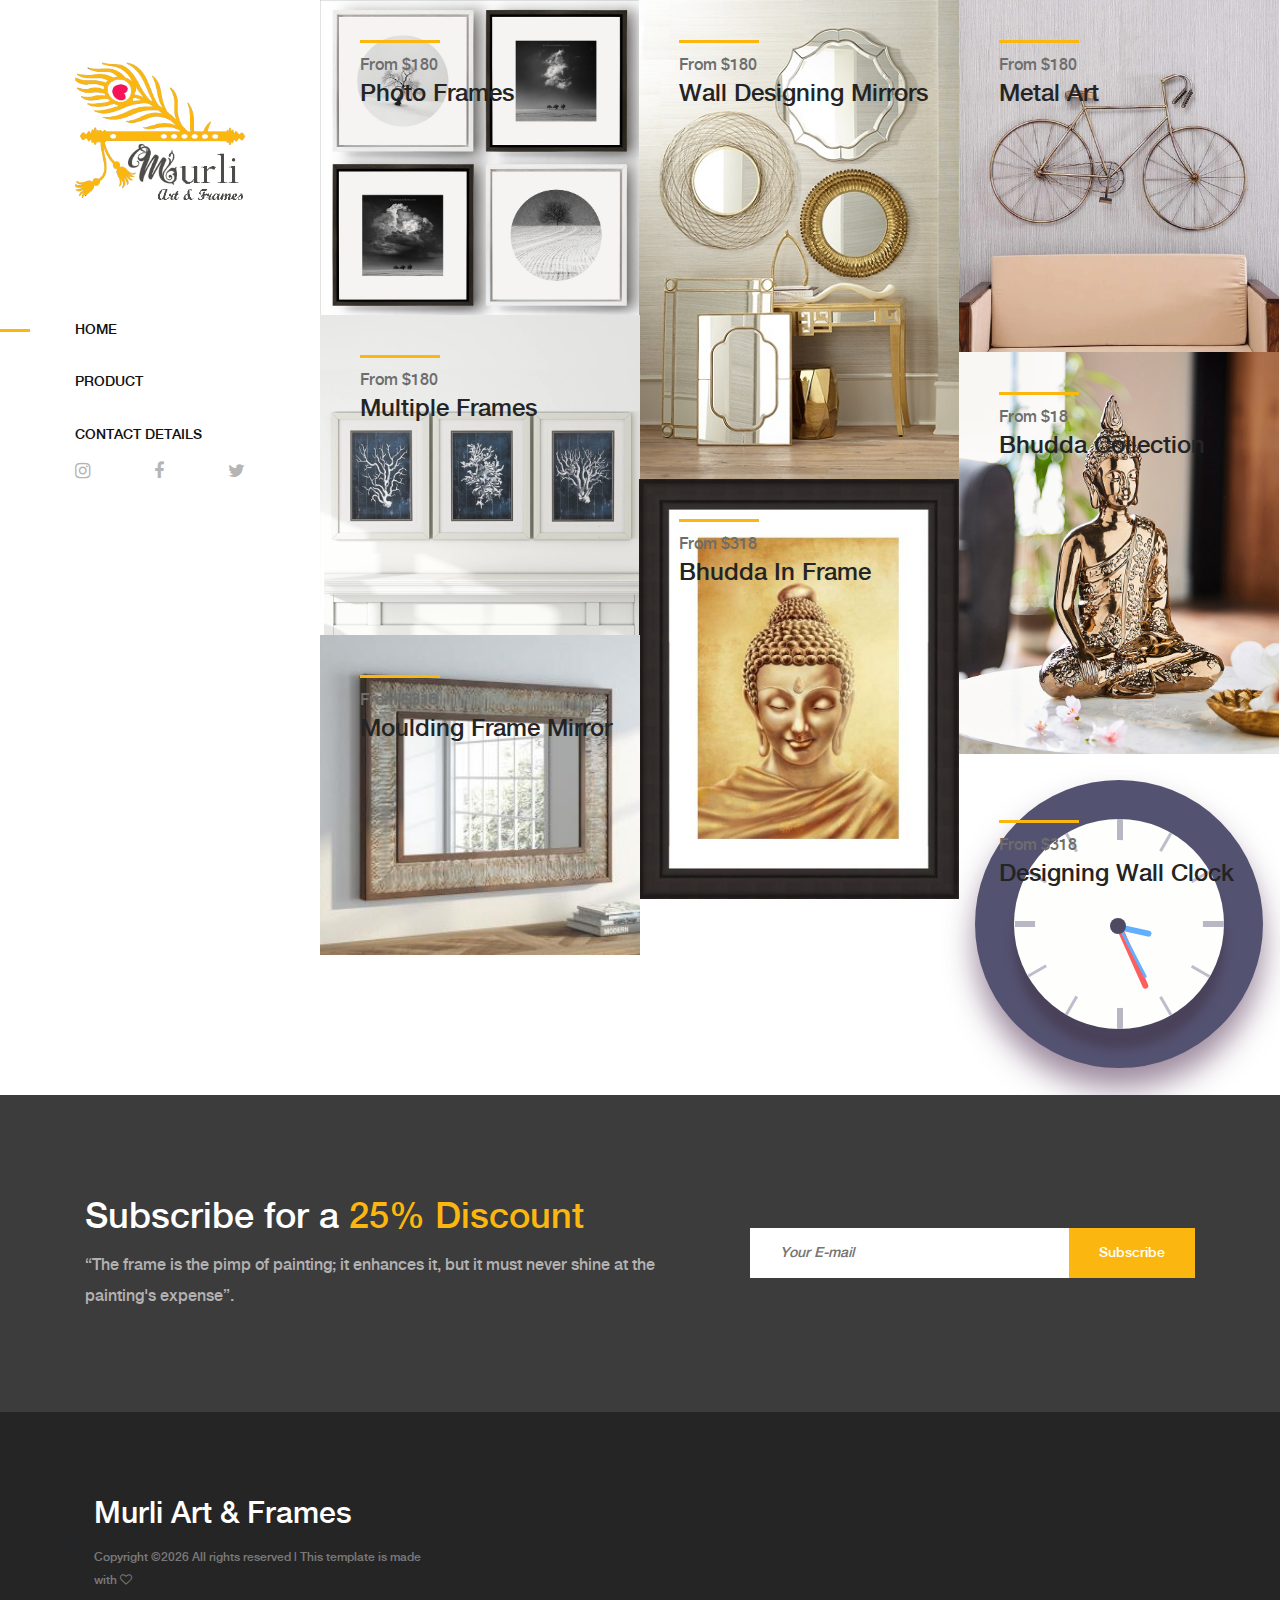
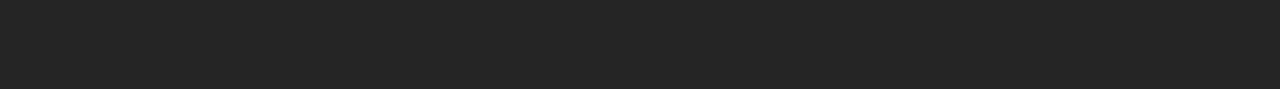
<file: index.html>
<!DOCTYPE html>
<html lang="en">

<head>
    <meta charset="UTF-8">
    <meta name="description" content="">
    <meta http-equiv="X-UA-Compatible" content="IE=edge">
    <meta name="viewport" content="width=device-width, initial-scale=1, shrink-to-fit=no">
    <!-- The above 4 meta tags *must* come first in the head; any other head content must come *after* these tags -->
    
    <!-- Title  -->
    <title>Murli Art & Frames | Home</title>
   
    <!-- Favicon  -->
    <link rel="icon" href="img/core-img/favicon.ico">

    <!-- Core Style CSS -->
    <link rel="stylesheet" href="css/core-style.css">
    <link rel="stylesheet" href="style.css">

</head>

<body>
    <!-- Search Wrapper Area Start -->
    <div class="search-wrapper section-padding-100">
        <div class="search-close">
            <i class="fa fa-close" aria-hidden="true"></i>
        </div>
        <div class="container">
            <div class="row">
                <div class="col-12">
                    <div class="search-content">
                        <form action="#" method="get">
                            <input type="search" name="search" id="search" placeholder="Type your keyword...">
                            <button type="submit"><img src="img/core-img/search.png" alt=""></button>
                        </form>
                    </div>
                </div>
            </div>
        </div>
    </div>
    <!-- Search Wrapper Area End -->

    <!-- ##### Main Content Wrapper Start ##### -->
    <div class="main-content-wrapper d-flex clearfix">

        <!-- Mobile Nav (max width 767px)-->
        <div class="mobile-nav">
            <!-- Navbar Brand -->
            <div class="amado-navbar-brand">
                <a href="index.html"><img src="img/core-img/logo.png" alt=""></a>
            </div>
            <!-- Navbar Toggler -->
            <div class="amado-navbar-toggler">
                <span></span><span></span><span></span>
            </div>
        </div>

        <!-- Header Area Start -->
        <header class="header-area clearfix">
            <!-- Close Icon -->
            <div class="nav-close">
                <i class="fa fa-close" aria-hidden="true"></i>
            </div>
            <!-- Logo -->
            <div class="logo">
                <a href="index.html"><img src="img/core-img/logo.png" alt=""></a>
            </div>
            <!-- Amado Nav -->
            <nav class="amado-nav">
                <ul>
                    <li class="active"><a href="index.html">Home</a></li>
                    <li><a href="index.html">Product</a></li>
                    <li><a href="checkout.html">Contact Details</a></li>
                </ul>
            </nav>
            <!-- Social Button -->
            <div class="social-info d-flex justify-content-between">
                <a href="https://www.instagram.com/suresh_gupta28/"><i class="fa fa-instagram" aria-hidden="true"></i></a>
                <a href="https://www.facebook.com/Murli-Art-N-Frame-1505209449535011/"><i class="fa fa-facebook" aria-hidden="true"></i></a>
                <a href="#"><i class="fa fa-twitter" aria-hidden="true"></i></a>
            </div>
        </header>
        <!-- Header Area End -->

        <!-- Product Catagories Area Start -->
        <div class="products-catagories-area clearfix">
            <div class="amado-pro-catagory clearfix">

                <!-- Single Catagory -->
                <div class="single-products-catagory clearfix" onclick="selectedProduct('photo-frame', 74)">
                    <a href="products.html">
                        <img src="img/bg-img/1.jpg" alt="">
                        <!-- Hover Content -->
                        <div class="hover-content">
                            <div class="line"></div>
                            <p>From $180</p>
                            <h4>Photo Frames</h4>
                        </div>
                    </a>
                </div>

                <!-- Single Catagory -->
                <div class="single-products-catagory clearfix" onclick="selectedProduct('design-mirror', 22)">
                    <a href="products.html">
                        <img src="img/bg-img/mirror.jpg" alt="">
                        <!-- Hover Content -->
                        <div class="hover-content">
                            <div class="line"></div>
                            <p>From $180</p>
                            <h4>Wall Designing Mirrors</h4>
                        </div>
                    </a>
                </div>

                <!-- Single Catagory -->
                <div class="single-products-catagory clearfix" onclick="selectedProduct('metal-art', 22)">
                    <a href="products.html">
                        <img src="img/bg-img/matel.jpg" alt="">
                        <!-- Hover Content -->
                        <div class="hover-content">
                            <div class="line"></div>
                            <p>From $180</p>
                            <h4>Metal Art</h4>
                        </div>
                    </a>
                </div>

                <!-- Single Catagory -->
                <div class="single-products-catagory clearfix" onclick="selectedProduct('frame-in-sets', 24)">
                    <a href="products.html">
                        <img src="img/bg-img/piece.jpg" alt="">
                        <!-- Hover Content -->
                        <div class="hover-content">
                            <div class="line"></div>
                            <p>From $180</p>
                            <h4>Multiple Frames</h4>
                        </div>
                    </a>
                </div>

                <!-- Single Catagory -->
                <div class="single-products-catagory clearfix" onclick="selectedProduct('bhudda-statue', 16)">
                    <a href="products.html">
                        <img src="img/bg-img/statue.jpg" alt="">
                        <!-- Hover Content -->
                        <div class="hover-content">
                            <div class="line"></div>
                            <p>From $18</p>
                            <h4>Bhudda Collection</h4>
                        </div>
                    </a>
                </div>

                <!-- Single Catagory -->
                <div class="single-products-catagory clearfix" onclick="selectedProduct('bhudda-framed', 12)">
                    <a href="products.html">
                        <img src="img/bg-img/7.jpg" alt="">
                        <!-- Hover Content -->
                        <div class="hover-content">
                            <div class="line"></div>
                            <p>From $318</p>
                            <h4>Bhudda In Frame</h4>
                        </div>
                    </a>
                </div>

                <!-- Single Catagory -->
                <div class="single-products-catagory clearfix" onclick="selectedProduct('framed-mirror', 20)">
                    <a href="products.html">
                        <img src="img/bg-img/mouldingmirror.jpg" alt="">
                        <!-- Hover Content -->
                        <div class="hover-content">
                            <div class="line"></div>
                            <p>From $318</p>
                            <h4>Moulding Frame Mirror</h4>
                        </div>
                    </a>
                </div>

                <!-- Single Catagory -->
                <div class="single-products-catagory clearfix" onclick="selectedProduct('wal-clock', 20)">
                    <a href="products.html">
                        <div class="clock">
                          <div class="outer-clock-face">
                                <div class="marking marking-one"></div>
                                <div class="marking marking-two"></div>
                                <div class="marking marking-three"></div>
                                <div class="marking marking-four"></div>
                                <div class="inner-clock-face">
                                  <div class="hand hour-hand"></div>
                              <div class="hand min-hand"></div>
                              <div class="hand second-hand"></div>
                            </div>
                          </div>
                        </div>
                         <div class="hover-content">
                            <div class="line"></div>
                            <p>From $318</p>
                            <h4>Designing Wall Clock</h4>
                        </div>
                    </a>
                </div>
            </div>
        </div>
        <!-- Product Catagories Area End -->
    </div>
    <!-- ##### Main Content Wrapper End ##### -->

    <!-- ##### Newsletter Area Start ##### -->
    <section class="newsletter-area section-padding-100-0">
        <div class="container">
            <div class="row align-items-center">
                <!-- Newsletter Text -->
                <div class="col-12 col-lg-6 col-xl-7">
                    <div class="newsletter-text mb-100">
                        <h2>Subscribe for a <span>25% Discount</span></h2>
                        <p>“The frame is the pimp of painting; it enhances it, but it must never shine at the painting's expense”.</p>
                    </div>
                </div>
                <!-- Newsletter Form -->
                <div class="col-12 col-lg-6 col-xl-5">
                    <div class="newsletter-form mb-100">
                        <form action="#" method="post">
                            <input type="email" name="email" class="nl-email" placeholder="Your E-mail">
                            <input type="submit" value="Subscribe">
                        </form>
                    </div>
                </div>
            </div>
        </div>
    </section>
    <!-- ##### Newsletter Area End ##### -->

    <!-- ##### Footer Area Start ##### -->
    <footer class="footer_area clearfix">
        <div class="container">
            <div class="row align-items-center">0
                <!-- Single Widget Area -->
                <div class="col-12 col-lg-4">
                    <div class="single_widget_area">
                        <!-- Logo -->
                        <div class="footer-logo">
                            <a href="index.html" style="font-size: 30px; color: #fff">Murli Art & Frames</a>
                        </div>
                        <!-- Copywrite Text -->
                        <p class="copywrite"><!-- Link back to Colorlib can't be removed. Template is licensed under CC BY 3.0. -->
Copyright &copy;<script>document.write(new Date().getFullYear());</script> All rights reserved | This template is made with <i class="fa fa-heart-o" aria-hidden="true"></i>
<!-- Link back to Colorlib can't be removed. Template is licensed under CC BY 3.0. --></p>
                    </div>
                </div>
            </div>
        </div>
    </footer>
    <!-- ##### Footer Area End ##### -->

    <!-- ##### jQuery (Necessary for All JavaScript Plugins) ##### -->
    <script src="js/jquery/jquery-2.2.4.min.js"></script>
    <!-- Popper js -->
    <script src="js/popper.min.js"></script>
    <!-- Bootstrap js -->
    <script src="js/bootstrap.min.js"></script>
    <!-- Plugins js -->
    <script src="js/plugins.js"></script>
    <!-- Active js -->
    <script src="js/active.js"></script>
    <script type="text/javascript" src="index.js"></script>

</body>

</html>
</file>
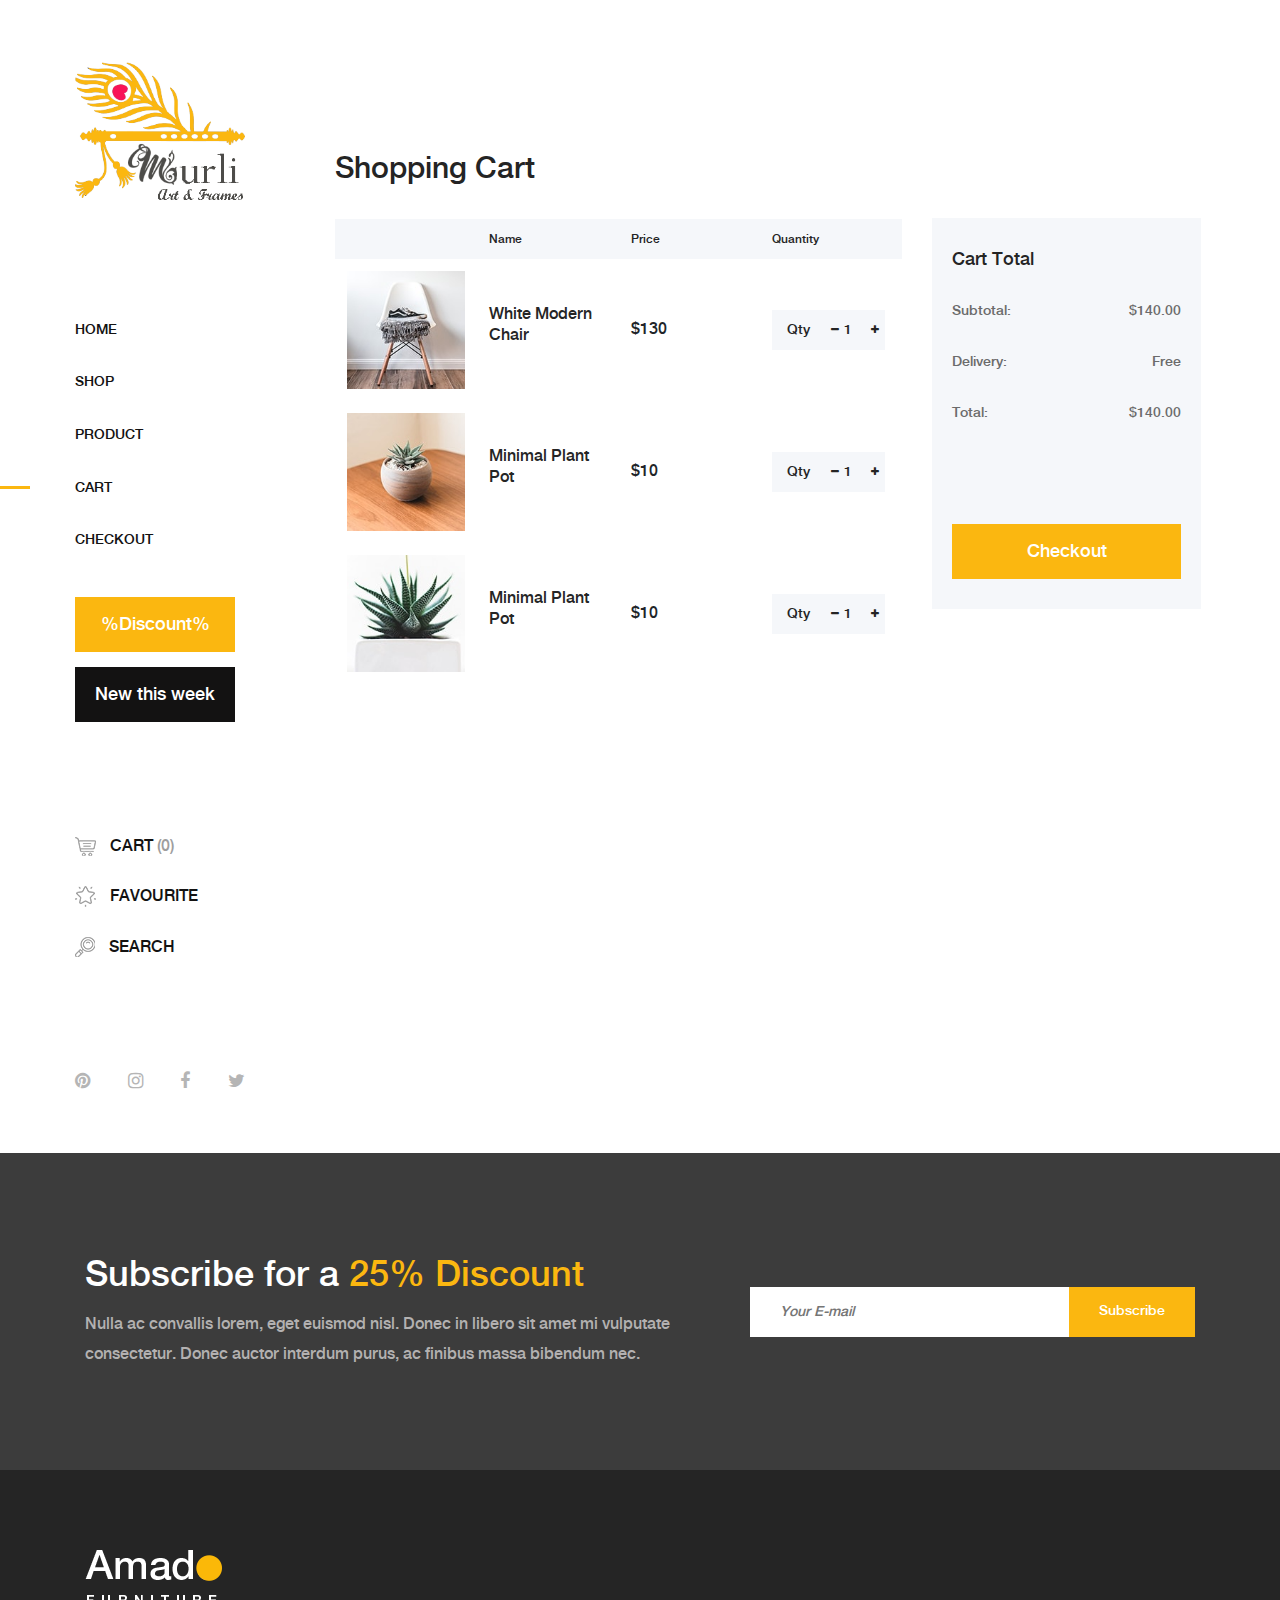
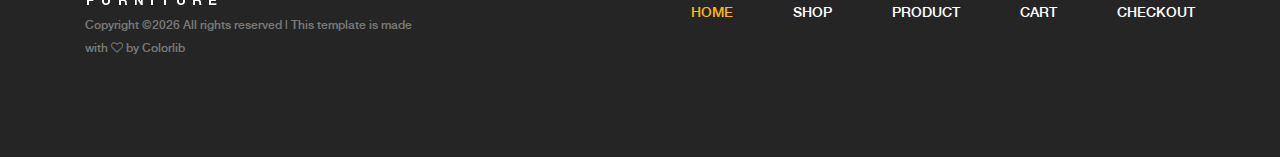
<file: cart.html>
<!DOCTYPE html>
<html lang="en">

<head>
    <meta charset="UTF-8">
    <meta name="description" content="">
    <meta http-equiv="X-UA-Compatible" content="IE=edge">
    <meta name="viewport" content="width=device-width, initial-scale=1, shrink-to-fit=no">
    <!-- The above 4 meta tags *must* come first in the head; any other head content must come *after* these tags -->

    <!-- Title  -->
    <title>Murli Art & Frames | Cart</title>

    <!-- Favicon  -->
    <link rel="icon" href="img/core-img/favicon.ico">

    <!-- Core Style CSS -->
    <link rel="stylesheet" href="css/core-style.css">
    <link rel="stylesheet" href="style.css">

</head>

<body>
    <!-- Search Wrapper Area Start -->
    <div class="search-wrapper section-padding-100">
        <div class="search-close">
            <i class="fa fa-close" aria-hidden="true"></i>
        </div>
        <div class="container">
            <div class="row">
                <div class="col-12">
                    <div class="search-content">
                        <form action="#" method="get">
                            <input type="search" name="search" id="search" placeholder="Type your keyword...">
                            <button type="submit"><img src="img/core-img/search.png" alt=""></button>
                        </form>
                    </div>
                </div>
            </div>
        </div>
    </div>
    <!-- Search Wrapper Area End -->

    <!-- ##### Main Content Wrapper Start ##### -->
    <div class="main-content-wrapper d-flex clearfix">

        <!-- Mobile Nav (max width 767px)-->
        <div class="mobile-nav">
            <!-- Navbar Brand -->
            <div class="amado-navbar-brand">
                <a href="index.html"><img src="img/core-img/logo.png" alt=""></a>
            </div>
            <!-- Navbar Toggler -->
            <div class="amado-navbar-toggler">
                <span></span><span></span><span></span>
            </div>
        </div>

        <!-- Header Area Start -->
        <header class="header-area clearfix">
            <!-- Close Icon -->
            <div class="nav-close">
                <i class="fa fa-close" aria-hidden="true"></i>
            </div>
            <!-- Logo -->
            <div class="logo">
                <a href="index.html"><img src="img/core-img/logo.png" alt=""></a>
            </div>
            <!-- Amado Nav -->
            <nav class="amado-nav">
                <ul>
                    <li><a href="index.html">Home</a></li>
                    <li><a href="shop.html">Shop</a></li>
                    <li><a href="product-details.html">Product</a></li>
                    <li class="active"><a href="cart.html">Cart</a></li>
                    <li><a href="checkout.html">Checkout</a></li>
                </ul>
            </nav>
            <!-- Button Group -->
            <div class="amado-btn-group mt-30 mb-100">
                <a href="#" class="btn amado-btn mb-15">%Discount%</a>
                <a href="#" class="btn amado-btn active">New this week</a>
            </div>
            <!-- Cart Menu -->
            <div class="cart-fav-search mb-100">
                <a href="cart.html" class="cart-nav"><img src="img/core-img/cart.png" alt=""> Cart <span>(0)</span></a>
                <a href="#" class="fav-nav"><img src="img/core-img/favorites.png" alt=""> Favourite</a>
                <a href="#" class="search-nav"><img src="img/core-img/search.png" alt=""> Search</a>
            </div>
            <!-- Social Button -->
            <div class="social-info d-flex justify-content-between">
                <a href="#"><i class="fa fa-pinterest" aria-hidden="true"></i></a>
                <a href="#"><i class="fa fa-instagram" aria-hidden="true"></i></a>
                <a href="#"><i class="fa fa-facebook" aria-hidden="true"></i></a>
                <a href="#"><i class="fa fa-twitter" aria-hidden="true"></i></a>
            </div>
        </header>
        <!-- Header Area End -->

        <div class="cart-table-area section-padding-100">
            <div class="container-fluid">
                <div class="row">
                    <div class="col-12 col-lg-8">
                        <div class="cart-title mt-50">
                            <h2>Shopping Cart</h2>
                        </div>

                        <div class="cart-table clearfix">
                            <table class="table table-responsive">
                                <thead>
                                    <tr>
                                        <th></th>
                                        <th>Name</th>
                                        <th>Price</th>
                                        <th>Quantity</th>
                                    </tr>
                                </thead>
                                <tbody>
                                    <tr>
                                        <td class="cart_product_img">
                                            <a href="#"><img src="img/bg-img/cart1.jpg" alt="Product"></a>
                                        </td>
                                        <td class="cart_product_desc">
                                            <h5>White Modern Chair</h5>
                                        </td>
                                        <td class="price">
                                            <span>$130</span>
                                        </td>
                                        <td class="qty">
                                            <div class="qty-btn d-flex">
                                                <p>Qty</p>
                                                <div class="quantity">
                                                    <span class="qty-minus" onclick="var effect = document.getElementById('qty'); var qty = effect.value; if( !isNaN( qty ) &amp;&amp; qty &gt; 1 ) effect.value--;return false;"><i class="fa fa-minus" aria-hidden="true"></i></span>
                                                    <input type="number" class="qty-text" id="qty" step="1" min="1" max="300" name="quantity" value="1">
                                                    <span class="qty-plus" onclick="var effect = document.getElementById('qty'); var qty = effect.value; if( !isNaN( qty )) effect.value++;return false;"><i class="fa fa-plus" aria-hidden="true"></i></span>
                                                </div>
                                            </div>
                                        </td>
                                    </tr>
                                    <tr>
                                        <td class="cart_product_img">
                                            <a href="#"><img src="img/bg-img/cart2.jpg" alt="Product"></a>
                                        </td>
                                        <td class="cart_product_desc">
                                            <h5>Minimal Plant Pot</h5>
                                        </td>
                                        <td class="price">
                                            <span>$10</span>
                                        </td>
                                        <td class="qty">
                                            <div class="qty-btn d-flex">
                                                <p>Qty</p>
                                                <div class="quantity">
                                                    <span class="qty-minus" onclick="var effect = document.getElementById('qty2'); var qty = effect.value; if( !isNaN( qty ) &amp;&amp; qty &gt; 1 ) effect.value--;return false;"><i class="fa fa-minus" aria-hidden="true"></i></span>
                                                    <input type="number" class="qty-text" id="qty2" step="1" min="1" max="300" name="quantity" value="1">
                                                    <span class="qty-plus" onclick="var effect = document.getElementById('qty2'); var qty = effect.value; if( !isNaN( qty )) effect.value++;return false;"><i class="fa fa-plus" aria-hidden="true"></i></span>
                                                </div>
                                            </div>
                                        </td>
                                    </tr>
                                    <tr>
                                        <td class="cart_product_img">
                                            <a href="#"><img src="img/bg-img/cart3.jpg" alt="Product"></a>
                                        </td>
                                        <td class="cart_product_desc">
                                            <h5>Minimal Plant Pot</h5>
                                        </td>
                                        <td class="price">
                                            <span>$10</span>
                                        </td>
                                        <td class="qty">
                                            <div class="qty-btn d-flex">
                                                <p>Qty</p>
                                                <div class="quantity">
                                                    <span class="qty-minus" onclick="var effect = document.getElementById('qty3'); var qty = effect.value; if( !isNaN( qty ) &amp;&amp; qty &gt; 1 ) effect.value--;return false;"><i class="fa fa-minus" aria-hidden="true"></i></span>
                                                    <input type="number" class="qty-text" id="qty3" step="1" min="1" max="300" name="quantity" value="1">
                                                    <span class="qty-plus" onclick="var effect = document.getElementById('qty3'); var qty = effect.value; if( !isNaN( qty )) effect.value++;return false;"><i class="fa fa-plus" aria-hidden="true"></i></span>
                                                </div>
                                            </div>
                                        </td>
                                    </tr>
                                </tbody>
                            </table>
                        </div>
                    </div>
                    <div class="col-12 col-lg-4">
                        <div class="cart-summary">
                            <h5>Cart Total</h5>
                            <ul class="summary-table">
                                <li><span>subtotal:</span> <span>$140.00</span></li>
                                <li><span>delivery:</span> <span>Free</span></li>
                                <li><span>total:</span> <span>$140.00</span></li>
                            </ul>
                            <div class="cart-btn mt-100">
                                <a href="cart.html" class="btn amado-btn w-100">Checkout</a>
                            </div>
                        </div>
                    </div>
                </div>
            </div>
        </div>
    </div>
    <!-- ##### Main Content Wrapper End ##### -->

    <!-- ##### Newsletter Area Start ##### -->
    <section class="newsletter-area section-padding-100-0">
        <div class="container">
            <div class="row align-items-center">
                <!-- Newsletter Text -->
                <div class="col-12 col-lg-6 col-xl-7">
                    <div class="newsletter-text mb-100">
                        <h2>Subscribe for a <span>25% Discount</span></h2>
                        <p>Nulla ac convallis lorem, eget euismod nisl. Donec in libero sit amet mi vulputate consectetur. Donec auctor interdum purus, ac finibus massa bibendum nec.</p>
                    </div>
                </div>
                <!-- Newsletter Form -->
                <div class="col-12 col-lg-6 col-xl-5">
                    <div class="newsletter-form mb-100">
                        <form action="#" method="post">
                            <input type="email" name="email" class="nl-email" placeholder="Your E-mail">
                            <input type="submit" value="Subscribe">
                        </form>
                    </div>
                </div>
            </div>
        </div>
    </section>
    <!-- ##### Newsletter Area End ##### -->

    <!-- ##### Footer Area Start ##### -->
    <footer class="footer_area clearfix">
        <div class="container">
            <div class="row align-items-center">
                <!-- Single Widget Area -->
                <div class="col-12 col-lg-4">
                    <div class="single_widget_area">
                        <!-- Logo -->
                        <div class="footer-logo mr-50">
                            <a href="index.html"><img src="img/core-img/logo2.png" alt=""></a>
                        </div>
                        <!-- Copywrite Text -->
                        <p class="copywrite"><!-- Link back to Colorlib can't be removed. Template is licensed under CC BY 3.0. -->
Copyright &copy;<script>document.write(new Date().getFullYear());</script> All rights reserved | This template is made with <i class="fa fa-heart-o" aria-hidden="true"></i> by <a href="https://colorlib.com" target="_blank">Colorlib</a>
<!-- Link back to Colorlib can't be removed. Template is licensed under CC BY 3.0. --></p>
                    </div>
                </div>
                <!-- Single Widget Area -->
                <div class="col-12 col-lg-8">
                    <div class="single_widget_area">
                        <!-- Footer Menu -->
                        <div class="footer_menu">
                            <nav class="navbar navbar-expand-lg justify-content-end">
                                <button class="navbar-toggler" type="button" data-toggle="collapse" data-target="#footerNavContent" aria-controls="footerNavContent" aria-expanded="false" aria-label="Toggle navigation"><i class="fa fa-bars"></i></button>
                                <div class="collapse navbar-collapse" id="footerNavContent">
                                    <ul class="navbar-nav ml-auto">
                                        <li class="nav-item active">
                                            <a class="nav-link" href="index.html">Home</a>
                                        </li>
                                        <li class="nav-item">
                                            <a class="nav-link" href="shop.html">Shop</a>
                                        </li>
                                        <li class="nav-item">
                                            <a class="nav-link" href="product-details.html">Product</a>
                                        </li>
                                        <li class="nav-item">
                                            <a class="nav-link" href="cart.html">Cart</a>
                                        </li>
                                        <li class="nav-item">
                                            <a class="nav-link" href="checkout.html">Checkout</a>
                                        </li>
                                    </ul>
                                </div>
                            </nav>
                        </div>
                    </div>
                </div>
            </div>
        </div>
    </footer>
    <!-- ##### Footer Area End ##### -->

    <!-- ##### jQuery (Necessary for All JavaScript Plugins) ##### -->
    <script src="js/jquery/jquery-2.2.4.min.js"></script>
    <!-- Popper js -->
    <script src="js/popper.min.js"></script>
    <!-- Bootstrap js -->
    <script src="js/bootstrap.min.js"></script>
    <!-- Plugins js -->
    <script src="js/plugins.js"></script>
    <!-- Active js -->
    <script src="js/active.js"></script>

</body>

</html>
</file>
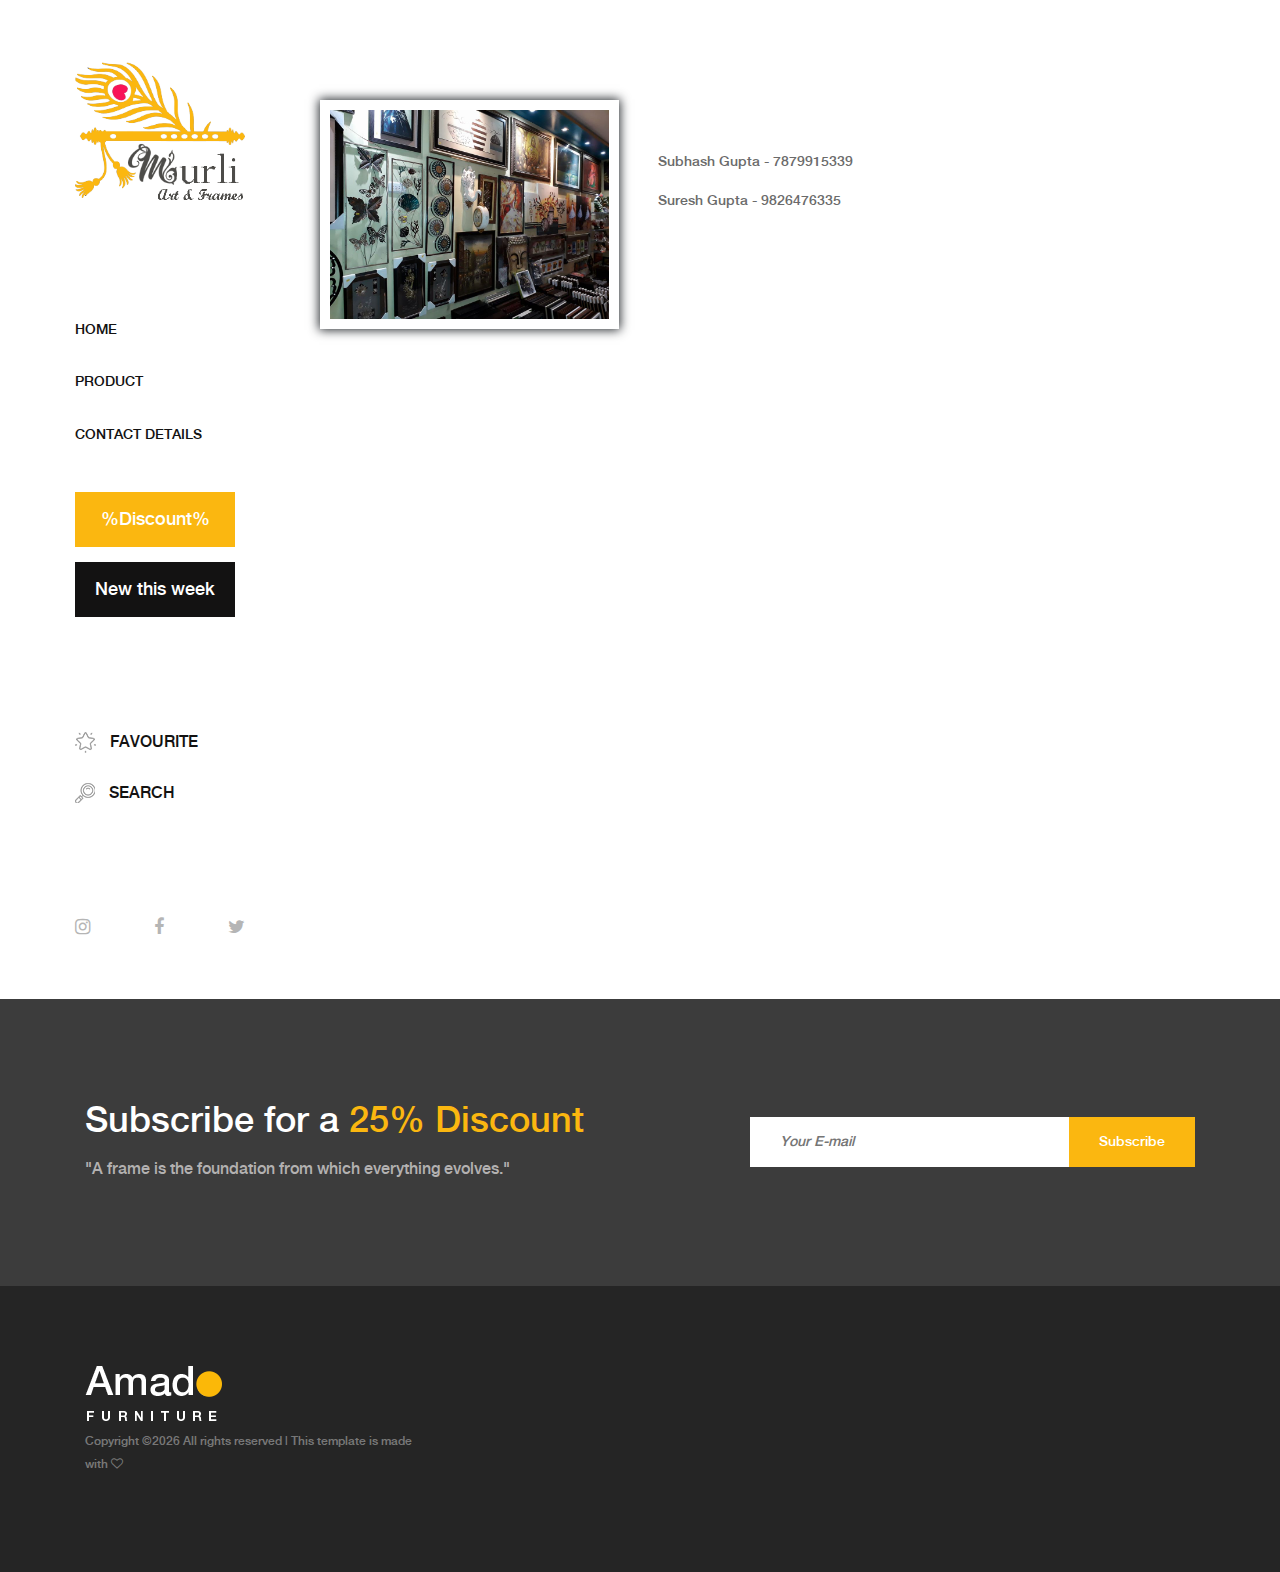
<file: checkout.html>
<!DOCTYPE html>
<html lang="en">

<head>
    <meta charset="UTF-8">
    <meta name="description" content="">
    <meta http-equiv="X-UA-Compatible" content="IE=edge">
    <meta name="viewport" content="width=device-width, initial-scale=1, shrink-to-fit=no">
    <!-- The above 4 meta tags *must* come first in the head; any other head content must come *after* these tags -->

    <!-- Title  -->
    <title>Murli Art & Frames | Contact Details</title>

    <!-- Favicon  -->
    <link rel="icon" href="img/core-img/favicon.ico">

    <!-- Core Style CSS -->
    <link rel="stylesheet" href="css/core-style.css">
    <link rel="stylesheet" href="style.css">

</head>

<body>
    <!-- Search Wrapper Area Start -->
    <div class="search-wrapper section-padding-100">
        <div class="search-close">
            <i class="fa fa-close" aria-hidden="true"></i>
        </div>
        <div class="container">
            <div class="row">
                <div class="col-12">
                    <div class="search-content">
                        <form action="#" method="get">
                            <input type="search" name="search" id="search" placeholder="Type your keyword...">
                            <button type="submit"><img src="img/core-img/search.png" alt=""></button>
                        </form>
                    </div>
                </div>
            </div>
        </div>
    </div>
    <!-- Search Wrapper Area End -->

    <!-- ##### Main Content Wrapper Start ##### -->
    <div class="main-content-wrapper d-flex clearfix">

        <!-- Mobile Nav (max width 767px)-->
        <div class="mobile-nav">
            <!-- Navbar Brand -->
            <div class="amado-navbar-brand">
                <a href="index.html"><img src="img/core-img/logo.png" alt=""></a>
            </div>
            <!-- Navbar Toggler -->
            <div class="amado-navbar-toggler">
                <span></span><span></span><span></span>
            </div>
        </div>

        <!-- Header Area Start -->
        <header class="header-area clearfix">
            <!-- Close Icon -->
            <div class="nav-close">
                <i class="fa fa-close" aria-hidden="true"></i>
            </div>
            <!-- Logo -->
            <div class="logo">
                <a href="index.html"><img src="img/core-img/logo.png" alt=""></a>
            </div>
            <!-- Amado Nav -->
            <nav class="amado-nav">
                <ul>
                    <li><a href="index.html">Home</a></li>
                    <li><a href="index.html">Product</a></li>
                    <li><a href="checkout.html">Contact Details</a></li>
                </ul>
            </nav>
            <!-- Button Group -->
            <div class="amado-btn-group mt-30 mb-100">
                <a href="#" class="btn amado-btn mb-15">%Discount%</a>
                <a href="#" class="btn amado-btn active">New this week</a>
            </div>
            <!-- Cart Menu -->
            <div class="cart-fav-search mb-100">
                <a href="#" class="fav-nav"><img src="img/core-img/favorites.png" alt=""> Favourite</a>
                <a href="#" class="search-nav"><img src="img/core-img/search.png" alt=""> Search</a>
            </div>
            <!-- Social Button -->
            <div class="social-info d-flex justify-content-between">
                <a href="https://www.instagram.com/suresh_gupta28/"><i class="fa fa-instagram" aria-hidden="true"></i></a>
                <a href="https://www.facebook.com/Murli-Art-N-Frame-1505209449535011/"><i class="fa fa-facebook" aria-hidden="true"></i></a>
                <a href="#"><i class="fa fa-twitter" aria-hidden="true"></i></a>
            </div>
        </header>
        <!-- Header Area End -->

        <div class="cart-table-area section-padding-100">
            <div class="container-fluid">
                <div class="row">
                    <div class="single-products-catagory clearfix" style="padding: 10px; box-shadow: 0 0 10px 1px;">
                        <img src="img/bg-img/shopImage.jpg" alt="">
                    </div>
                    <div class="col-12 col-lg-8">
                        <div class="checkout_details_area mt-50 clearfix">

                            <form action="#" method="post">
                                <div class="row">
                                    <div class="col-12">
                                        <div class="custom-control custom-checkbox d-block mb-2">
                                            <label class="contact">Subhash Gupta - 7879915339 </label>
                                        </div>
                                        <div class="custom-control custom-checkbox d-block">
                                            <label class="contact">Suresh Gupta - 9826476335</label>
                                        </div>
                                    </div>
                                </div>
                            </form>
                        </div>
                    </div>
                </div>
            </div>
        </div>
    </div>
    <!-- ##### Main Content Wrapper End ##### -->

    <!-- ##### Newsletter Area Start ##### -->
    <section class="newsletter-area section-padding-100-0">
        <div class="container">
            <div class="row align-items-center">
                <!-- Newsletter Text -->
                <div class="col-12 col-lg-6 col-xl-7">
                    <div class="newsletter-text mb-100">
                        <h2>Subscribe for a <span>25% Discount</span></h2>
                        <p>"A frame is the foundation from which everything evolves."</p>
                    </div>
                </div>
                <!-- Newsletter Form -->
                <div class="col-12 col-lg-6 col-xl-5">
                    <div class="newsletter-form mb-100">
                        <form action="#" method="post">
                            <input type="email" name="email" class="nl-email" placeholder="Your E-mail">
                            <input type="submit" value="Subscribe">
                        </form>
                    </div>
                </div>
            </div>
        </div>
    </section>
    <!-- ##### Newsletter Area End ##### -->

    <!-- ##### Footer Area Start ##### -->
    <footer class="footer_area clearfix">
        <div class="container">
            <div class="row align-items-center">
                <!-- Single Widget Area -->
                <div class="col-12 col-lg-4">
                    <div class="single_widget_area">
                        <!-- Logo -->
                        <div class="footer-logo mr-50">
                            <a href="index.html"><img src="img/core-img/logo2.png" alt=""></a>
                        </div>
                        <!-- Copywrite Text -->
                        <p class="copywrite"><!-- Link back to Colorlib can't be removed. Template is licensed under CC BY 3.0. -->
Copyright &copy;<script>document.write(new Date().getFullYear());</script> All rights reserved | This template is made with <i class="fa fa-heart-o" aria-hidden="true"></i>
<!-- Link back to Colorlib can't be removed. Template is licensed under CC BY 3.0. --></p>
                    </div>
                </div>
            </div>
        </div>
    </footer>
    <!-- ##### Footer Area End ##### -->

    <!-- ##### jQuery (Necessary for All JavaScript Plugins) ##### -->
    <script src="js/jquery/jquery-2.2.4.min.js"></script>
    <!-- Popper js -->
    <script src="js/popper.min.js"></script>
    <!-- Bootstrap js -->
    <script src="js/bootstrap.min.js"></script>
    <!-- Plugins js -->
    <script src="js/plugins.js"></script>
    <!-- Active js -->
    <script src="js/active.js"></script>

</body>

</html>
</file>
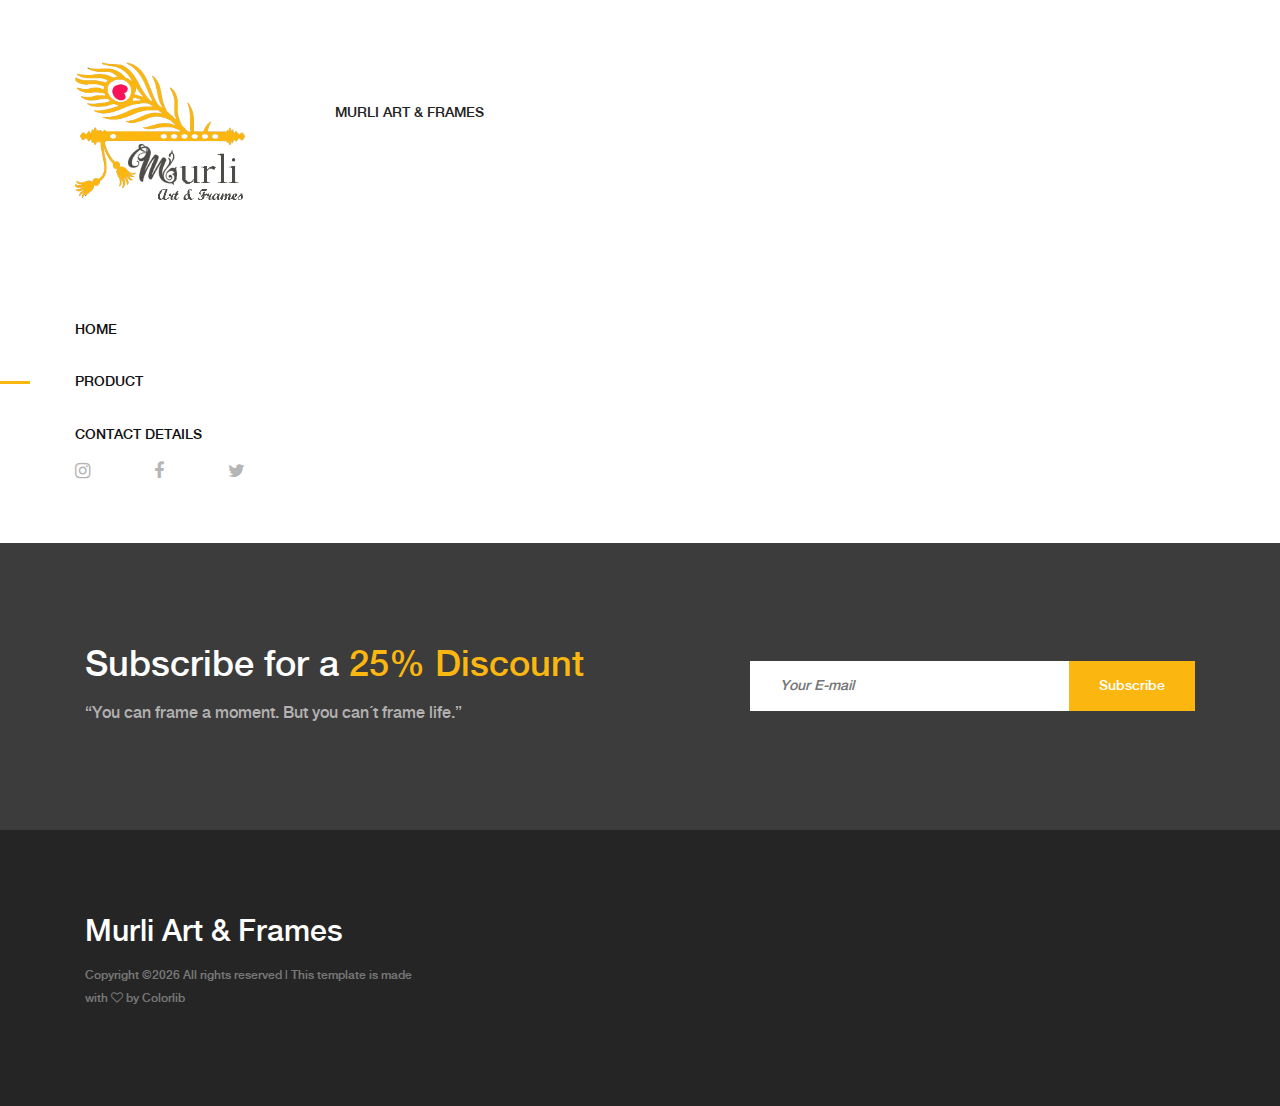
<file: products.html>
<!DOCTYPE html>
<html lang="en">

<head>
    <meta charset="UTF-8">
    <meta name="description" content="">
    <meta http-equiv="X-UA-Compatible" content="IE=edge">
    <meta name="viewport" content="width=device-width, initial-scale=1, shrink-to-fit=no">
    <!-- The above 4 meta tags *must* come first in the head; any other head content must come *after* these tags -->

    <!-- Title  -->
    <title>Murli Art & Frames | Shop</title>

    <!-- Favicon  -->
    <link rel="icon" href="img/core-img/favicon.ico">

    <!-- Core Style CSS -->
    <link rel="stylesheet" href="css/core-style.css">
    <link rel="stylesheet" href="style.css">

</head>

<body>
    <!-- Search Wrapper Area Start -->
    <div class="search-wrapper section-padding-100">
        <div class="search-close">	
            <i class="fa fa-close" aria-hidden="true"></i>
        </div>
        <div class="container">
            <div class="row">
                <div class="col-12">
                    <div class="search-content">
                        <form action="#" method="get">
                            <input type="search" name="search" id="search" placeholder="Type your keyword...">
                            <button type="submit"><img src="img/core-img/search.png" alt=""></button>
                        </form>
                    </div>
                </div>
            </div>
        </div>
    </div>
    <!-- Search Wrapper Area End -->

    <!-- ##### Main Content Wrapper Start ##### -->
    <div class="main-content-wrapper d-flex clearfix">

        <!-- Mobile Nav (max width 767px)-->
        <div class="mobile-nav">
            <!-- Navbar Brand -->
            <div class="amado-navbar-brand">
                <a href="index.html"><img src="img/core-img/logo.png" alt=""></a>
            </div>
            <!-- Navbar Toggler -->
            <div class="amado-navbar-toggler">
                <span></span><span></span><span></span>
            </div>
        </div>

        <!-- Header Area Start -->
        <header class="header-area clearfix">
            <!-- Close Icon -->
            <div class="nav-close">
                <i class="fa fa-close" aria-hidden="true"></i>
            </div>
            <!-- Logo -->
            <div class="logo">
                <a href="index.html"><img src="img/core-img/logo.png" alt=""></a>
            </div>
            <!-- Amado Nav -->
            <nav class="amado-nav">
                <ul>
                    <li><a href="index.html">Home</a></li>
                    <li class="active"><a href="index.html">Product</a></li>
                    <li><a href="checkout.html">Contact Details</a></li>
                </ul>
            </nav>
            <!-- Social Button -->
            <div class="social-info d-flex justify-content-between">
                <a href="https://www.instagram.com/suresh_gupta28/"><i class="fa fa-instagram" aria-hidden="true"></i></a>
                <a href="https://www.facebook.com/Murli-Art-N-Frame-1505209449535011/"><i class="fa fa-facebook" aria-hidden="true"></i></a>
                <a href="#"><i class="fa fa-twitter" aria-hidden="true"></i></a>
            </div>
        </header>
        <!-- Header Area End -->

        <div class="amado_product_area section-padding-100">
            <div class="container-fluid">

                <div class="row">
                    <div class="col-12">
                        <div class="product-topbar d-xl-flex align-items-end justify-content-between">
                            <!-- Total Products -->
                            <div class="total-products">
                                <p id="product-name">Murli Art & Frames</p>
                            </div>
                        </div>
                    </div>
                </div>

                <div id="productElement" class="row">
                   <div class="single-products-catagory clearfix balaji" style='padding: 10px;'>
                        <div class="fullpage-wrapper">
                              <div class="reactor-container">
                                <div class='light-container'>
                                    <div class='light light-1'></div>
                                    <div class='light light-2'></div>
                                    <div class='light light-3'></div>
                                    <div class='light light-4'></div>
                                    <div class='light light-5'></div>
                                    <div class='light light-6'></div>
                                    <div class='light light-7'></div>
                                    <div class='light light-8'></div>
                                    <div class='light light-9'></div>
                                    <div class='light light-10'></div>
                                </div>
                                <div class='light2-container'>
                                    <div class='light2 light-11'></div>
                                    <div class='light2 light-12'></div>
                                    <div class='light2 light-13'></div>
                                    <div class='light2 light-14'></div>
                                    <div class='light2 light-15'></div>
                                    <div class='light2 light-16'></div>
                                    <div class='light2 light-17'></div>
                                    <div class='light2 light-18'></div>
                                    <div class='light2 light-19'></div>
                                    <div class='light2 light-20'></div>
                                </div>
                                <div class='light3-container'>
                                    <div class='light3 light-30'></div>
                                    <div class='light3 light-21'></div>
                                    <div class='light3 light-22'></div>
                                    <div class='light3 light-23'></div>
                                    <div class='light3 light-24'></div>
                                    <div class='light3 light-25'></div>
                                    <div class='light3 light-26'></div>
                                    <div class='light3 light-27'></div>
                                    <div class='light3 light-28'></div>
                                    <div class='light3 light-29'></div>
                                </div>
                                <div class='light4-container'>
                                    <div class='light4 light-31'></div>
                                    <div class='light4 light-32'></div>
                                    <div class='light4 light-33'></div>
                                    <div class='light4 light-34'></div>
                                    <div class='light4 light-35'></div>
                                    <div class='light4 light-36'></div>
                                    <div class='light4 light-37'></div>
                                    <div class='light4 light-38'></div>
                                    <div class='light4 light-39'></div>
                                    <div class='light4 light-40'></div>
                                </div>
                                <div class='light5-container'>
                                    <div class='light5 light-52'></div>
                                    <div class='light5 light-41'></div>
                                    <div class='light5 light-42'></div>
                                    <div class='light5 light-43'></div>
                                    <div class='light5 light-44'></div>
                                    <div class='light5 light-45'></div>
                                    <div class='light5 light-46'></div>
                                    <div class='light5 light-47'></div>
                                    <div class='light5 light-48'></div>
                                    <div class='light5 light-49'></div>
                                    <div class='light5 light-50'></div>
                                    <div class='light5 light-51'></div>
                                </div>
                                <img class='imgbalaji' src='img/photo-frame/balajiframed.jpg'/>
                                <p class='balaji-lighting-text'>
                                    Balaji Lighting frame
                                </p>
                              </div>
                            </div> 
                        </div> 
                </div>

            </div>
        </div>
    </div>
    <!-- ##### Main Content Wrapper End ##### -->

    <!-- ##### Newsletter Area Start ##### -->
    <section class="newsletter-area section-padding-100-0">
        <div class="container">
            <div class="row align-items-center">
                <!-- Newsletter Text -->
                <div class="col-12 col-lg-6 col-xl-7">
                    <div class="newsletter-text mb-100">
                        <h2>Subscribe for a <span>25% Discount</span></h2>
                        <p>“You can frame a moment. But you can´t frame life.”</p>
                    </div>
                </div>
                <!-- Newsletter Form -->
                <div class="col-12 col-lg-6 col-xl-5">
                    <div class="newsletter-form mb-100">
                        <form action="#" method="post">
                            <input type="email" name="email" class="nl-email" placeholder="Your E-mail">
                            <input type="submit" value="Subscribe">
                        </form>
                    </div>
                </div>
            </div>
        </div>
    </section>
    <!-- ##### Newsletter Area End ##### -->

    <!-- ##### Footer Area Start ##### -->
    <footer class="footer_area clearfix">
        <div class="container">
            <div class="row align-items-center">
                <!-- Single Widget Area -->
                <div class="col-12 col-lg-4">
                    <div class="single_widget_area">
                        <!-- Logo -->
                        <div class="footer-logo">
                            <a href="index.html" style="font-size: 30px; color: #fff">Murli Art & Frames</a>
                        </div>
                        <!-- Copywrite Text -->
                        <p class="copywrite"><!-- Link back to Colorlib can't be removed. Template is licensed under CC BY 3.0. -->
Copyright &copy;<script>document.write(new Date().getFullYear());</script> All rights reserved | This template is made with <i class="fa fa-heart-o" aria-hidden="true"></i> by <a href="https://colorlib.com" target="_blank">Colorlib</a>
<!-- Link back to Colorlib can't be removed. Template is licensed under CC BY 3.0. -->
                    </div>
                </div>
            </div>
        </div>
    </footer>
    <!-- ##### Footer Area End ##### -->

    <!-- ##### jQuery (Necessary for All JavaScript Plugins) ##### -->
    <script src="js/jquery/jquery-2.2.4.min.js"></script>
    <!-- Popper js -->
    <script src="js/popper.min.js"></script>
    <!-- Bootstrap js -->
    <script src="js/bootstrap.min.js"></script>
    <!-- Plugins js -->
    <script src="js/plugins.js"></script>
    <!-- Active js -->
    <script src="js/active.js"></script>
    <script type="text/javascript" src="js/productDetails.js"></script>

</body>

</html>
</file>
<file: style.css>
/* ####################################################
    :: Template Name: Essence - Fashion Ecommerce Template
    :: Author: Colorlib
    :: Author URL: https://colorlib.com
    :: Description: Essence is smart & elegant fashion e-commerce Template. It's suitable for all e-commerce business platform.
    :: Version: 1.0.0
    :: Created: April 27, 2018
    :: Last Updated: May 2, 2018
    #################################################### */

    /* ---------------------------------------
    ##### - PLACE YOUR CUSTOM CSS HERE - #####
    --------------------------------------- */
</file>
<file: css/core-style.css>
/* [Master Stylesheet v-1.0.0] */
/* :: :: 1.0 Import Fonts */
@import url(../css/bootstrap.min.css);
@import url(../css/owl.carousel.css);
@import url(../css/animate.css);
@import url(../css/magnific-popup.css);
@import url(../css/jquery-ui.min.css);
@import url(../css/nice-select.css);
@import url(../css/font-awesome.min.css);
@font-face {
  font-family: 'helveticaneuebold';
  src: url("../fonts/helvetica_neu_bold-webfont.woff2") format("woff2"), url("../fonts/helvetica_neu_bold-webfont.woff") format("woff");
  font-weight: normal;
  font-style: normal; }
@font-face {
  font-family: 'helveticaneuemedium';
  src: url("../fonts/helveticaneue_medium-webfont.woff2") format("woff2"), url("../fonts/helveticaneue_medium-webfont.woff") format("woff");
  font-weight: normal;
  font-style: normal; }
/* :: 2.0 Import All CSS */
/* :: 3.0 Base CSS */
* {
  margin: 0;
  padding: 0; }

body {
  font-family: "helveticaneuemedium";
  font-size: 16px; }

h1,
h2,
h3,
h4,
h5,
h6 {
  color: #242424;
  line-height: 1.3;
  font-weight: 400; }

p {
  color: #6d6d6d;
  font-size: 16px;
  line-height: 1.9;
  font-weight: 400; }

a {
  -webkit-transition: all 500ms ease 0s;
  transition: all 500ms ease 0s;
  text-decoration: none;
  outline: 0 solid transparent;
  color: #131212;
  font-weight: 400;
  font-size: 12px; }
  a:hover, a:focus {
    -webkit-transition: all 500ms ease 0s;
    transition: all 500ms ease 0s;
    text-decoration: none;
    outline: 0 solid transparent;
    color: #131212;
    font-weight: 400;
    font-size: 12px; }

ul,
ol {
  margin: 0; }
  ul li,
  ol li {
    list-style: none; }

img {
  height: auto;
  max-width: 100%; }

/* Spacing */
.mt-15 {
  margin-top: 15px !important; }

.mt-30 {
  margin-top: 30px !important; }

.mt-50 {
  margin-top: 50px !important; }

.mt-70 {
  margin-top: 70px !important; }

.mt-100 {
  margin-top: 100px !important; }

.mb-15 {
  margin-bottom: 15px !important; }

.mb-30 {
  margin-bottom: 30px !important; }

.mb-50 {
  margin-bottom: 50px !important; }

.mb-70 {
  margin-bottom: 70px !important; }

.mb-100 {
  margin-bottom: 100px !important; }

.ml-15 {
  margin-left: 15px !important; }

.ml-30 {
  margin-left: 30px !important; }

.ml-50 {
  margin-left: 50px !important; }

.mr-15 {
  margin-right: 15px !important; }

.mr-30 {
  margin-right: 30px !important; }

.mr-50 {
  margin-right: 50px !important; }

/* Height */
.height-400 {
  height: 400px !important; }

.height-500 {
  height: 500px !important; }

.height-600 {
  height: 600px !important; }

.height-700 {
  height: 700px !important; }

.height-800 {
  height: 800px !important; }

/* Section Padding */
.section-padding-100 {
  padding-top: 100px;
  padding-bottom: 100px; }

.section-padding-100-0 {
  padding-top: 100px;
  padding-bottom: 0; }

.section-padding-0-100 {
  padding-top: 0;
  padding-bottom: 100px; }

/* Section Heading */
.section-heading {
  margin-bottom: 50px;
  position: relative;
  z-index: 1; }
  .section-heading h2 {
    font-size: 30px;
    margin-bottom: 0;
    text-transform: capitalize;
    font-weight: 600; }
  .section-heading.text-left {
    text-align: left !important; }

/* Miscellaneous */
.bg-img {
  background-position: center center;
  background-size: cover;
  background-repeat: no-repeat; }

.bg-white {
  background-color: #ffffff !important; }

.bg-dark {
  background-color: #000000 !important; }

.bg-transparent {
  background-color: transparent !important; }

.font-bold {
  font-weight: 700; }

.font-light {
  font-weight: 300; }

.bg-overlay,
.bg-overlay-white {
  position: relative;
  z-index: 2;
  background-position: center center;
  background-size: cover; }
  .bg-overlay:hover,
  .bg-overlay-white:hover {
    position: absolute;
    z-index: -1;
    top: 0;
    left: 0;
    width: 100%;
    height: 100%;
    content: ""; }

.bg-overlay:hover {
  background-color: rgba(0, 0, 0, 0.5); }

.bg-overlay-white:hover {
  background-color: rgba(255, 255, 255, 0.9); }

.mfp-image-holder .mfp-close,
.mfp-iframe-holder .mfp-close {
  color: #FFF;
  right: 0;
  padding-right: 0;
  width: 30px;
  height: 30px;
  background-color: #fbb710;
  line-height: 30px;
  text-align: center;
  position: absolute;
  top: 40px;
  right: -30px; }
  @media only screen and (max-width: 767px) {
    .mfp-image-holder .mfp-close,
    .mfp-iframe-holder .mfp-close {
      right: 0; } }

.navbar-toggler {
  background-color: #fbb710;
  border-radius: 0;
  margin-bottom: 15px; }
  .navbar-toggler i {
    font-size: 12px;
    color: #fff; }

@media only screen and (min-width: 768px) and (max-width: 991px) {
  .navbar {
    display: block; } }
@media only screen and (max-width: 767px) {
  .navbar {
    display: block; } }

.mobile-nav {
  position: fixed;
  width: 100%;
  height: 70px;
  background-color: #fff;
  z-index: 3000;
  top: 0;
  left: 0;
  right: 0;
  padding: 0.5em 2em;
  -webkit-box-align: center;
  -ms-flex-align: center;
  -ms-grid-row-align: center;
  align-items: center;
  -webkit-box-pack: justify;
  -ms-flex-pack: justify;
  justify-content: space-between;
  box-shadow: 0 4px 15px 0 rgba(0, 0, 0, 0.15);
  display: none; }
  @media only screen and (max-width: 767px) {
    .mobile-nav {
      display: -webkit-box;
      display: -ms-flexbox;
      display: flex; } }
  .mobile-nav .amado-navbar-brand {
    -webkit-box-flex: 0;
    -ms-flex: 0 0 70px;
    flex: 0 0 70px;
    max-width: 70px; }
    .mobile-nav .amado-navbar-brand a {
      display: block;
      max-width: 70px; }
  .mobile-nav .amado-navbar-toggler {
    cursor: pointer; }
    .mobile-nav .amado-navbar-toggler span {
      width: 28px;
      height: 3px;
      background-color: #fbb710;
      display: block;
      margin-bottom: 5px;
      border-radius: 2px; }
      .mobile-nav .amado-navbar-toggler span:last-child {
        margin-bottom: 0; }

/* ScrollUp */
#scrollUp {
  background-color: #fbb710;
  border-radius: 0;
  bottom: 60px;
  box-shadow: 0 2px 6px 0 rgba(0, 0, 0, 0.3);
  color: #ffffff;
  font-size: 24px;
  height: 40px;
  line-height: 40px;
  right: 60px;
  text-align: center;
  width: 40px;
  -webkit-transition-duration: 500ms;
  transition-duration: 500ms; }
  #scrollUp:hover {
    background-color: #131212; }
  @media only screen and (max-width: 767px) {
    #scrollUp {
      bottom: 30px;
      right: 30px; } }

/* Essence Button */
.amado-btn {
  display: inline-block;
  min-width: 160px;
  height: 55px;
  color: #ffffff;
  border: none;
  border-radius: 0;
  padding: 0 7px;
  font-size: 18px;
  line-height: 56px;
  background-color: #fbb710;
  font-weight: 400; }
  .amado-btn.active, .amado-btn:hover, .amado-btn:focus {
    font-size: 18px;
    color: #ffffff;
    background-color: #131212; }

/* :: 4.0 Search Wrapper Area CSS */
.search-wrapper {
  position: fixed;
  z-index: 1;
  width: 100%;
  height: 260px;
  z-index: 5000;
  top: -350px;
  left: 0;
  background-color: #f5f7fa;
  -webkit-transition-duration: 500ms;
  transition-duration: 500ms; }
  .search-wrapper .search-content form {
    position: relative;
    z-index: 1;
    box-shadow: 0 0 5px rgba(0, 0, 0, 0.075); }
    .search-wrapper .search-content form input {
      width: 100%;
      height: 60px;
      border: none;
      padding-left: 50px;
      font-size: 14px;
      color: #6b6b6b; }
    .search-wrapper .search-content form button {
      position: absolute;
      top: 0;
      left: 0;
      border: none;
      width: 50px;
      height: 60px;
      z-index: 10;
      cursor: pointer;
      background-color: transparent;
      text-align: center; }
  .search-wrapper .search-close {
    -webkit-transition-duration: 500ms;
    transition-duration: 500ms;
    width: 40px;
    height: 40px;
    position: absolute;
    top: 0;
    right: 0;
    background-color: red;
    text-align: center;
    color: #fff;
    line-height: 40px;
    font-size: 12px;
    cursor: pointer;
    background-color: #fbb710; }
    .search-wrapper .search-close:hover {
      background-color: #131212; }

/* :: 5.0 Welcome Area CSS */
.main-content-wrapper {
  position: relative;
  z-index: 1;
  -webkit-transition-duration: 500ms;
  transition-duration: 500ms;
  -ms-flex-wrap: wrap;
  flex-wrap: wrap; }
  @media only screen and (max-width: 767px) {
    .main-content-wrapper {
      margin-top: 70px;
      z-index: 100; } }
  .main-content-wrapper .header-area {
    -webkit-transition-duration: 500ms;
    transition-duration: 500ms;
    position: relative;
    z-index: 1;
    -webkit-box-flex: 0;
    -ms-flex: 0 0 320px;
    flex: 0 0 320px;
    width: 320px;
    max-width: 320px;
    background-color: #fff;
    padding: 60px 75px; }
    @media only screen and (min-width: 768px) and (max-width: 991px) {
      .main-content-wrapper .header-area {
        -webkit-box-flex: 0;
        -ms-flex: 0 0 280px;
        flex: 0 0 280px;
        width: 280px;
        max-width: 280px;
        padding: 50px; } }
    @media only screen and (max-width: 767px) {
      .main-content-wrapper .header-area {
        -webkit-transition-duration: 500ms;
        transition-duration: 500ms;
        -webkit-box-flex: 0;
        -ms-flex: 0 0 320px;
        flex: 0 0 320px;
        width: 320px;
        max-width: 320px;
        position: fixed;
        z-index: 4000;
        top: 0;
        left: -350px;
        height: 100%;
        overflow-x: hidden;
        overflow-y: scroll;
        display: block; } }
    .main-content-wrapper .header-area.bp-xs-on {
      left: 0; }
    .main-content-wrapper .header-area .nav-close {
      -webkit-transition-duration: 500ms;
      transition-duration: 500ms;
      width: 40px;
      height: 40px;
      position: absolute;
      top: 0;
      right: 15px;
      background-color: red;
      text-align: center;
      color: #fff;
      line-height: 40px;
      font-size: 12px;
      cursor: pointer;
      background-color: #fbb710;
      display: none; }
      @media only screen and (max-width: 767px) {
        .main-content-wrapper .header-area .nav-close {
          display: block; } }
      .main-content-wrapper .header-area .nav-close:hover {
        background-color: #131212; }
    .main-content-wrapper .header-area .logo {
      margin-bottom: 100px;
      display: block; }
    .main-content-wrapper .header-area .amado-nav li a {
      font-size: 14px;
      text-transform: uppercase;
      position: relative;
      z-index: 1;
      padding: 20px 0;
      display: block;
      line-height: 0.9;
      color: #131212;
      font-weight: normal; }
      .main-content-wrapper .header-area .amado-nav li a::after {
        -webkit-transition-duration: 500ms;
        transition-duration: 500ms;
        width: 30px;
        height: 3px;
        position: absolute;
        top: 50%;
        margin-top: -1.5px;
        left: -150px;
        background-color: #fbb710;
        z-index: 10;
        content: ''; }
      .main-content-wrapper .header-area .amado-nav li a:hover, .main-content-wrapper .header-area .amado-nav li a:focus {
        color: #fbb710; }
    .main-content-wrapper .header-area .amado-nav li:hover a::after, .main-content-wrapper .header-area .amado-nav li:focus a::after {
      left: -75px; }
      @media only screen and (min-width: 768px) and (max-width: 991px) {
        .main-content-wrapper .header-area .amado-nav li:hover a::after, .main-content-wrapper .header-area .amado-nav li:focus a::after {
          left: -50px; } }
    .main-content-wrapper .header-area .amado-nav li.active a::after {
      left: -75px; }
      @media only screen and (min-width: 768px) and (max-width: 991px) {
        .main-content-wrapper .header-area .amado-nav li.active a::after {
          left: -50px; } }
    .main-content-wrapper .header-area .amado-btn-group .amado-btn {
      width: 160px;
      display: block; }
    .main-content-wrapper .header-area .cart-fav-search a {
      display: block;
      text-transform: uppercase;
      font-size: 16px;
      padding: 15px 0;
      color: #131212;
      line-height: 1; }
      .main-content-wrapper .header-area .cart-fav-search a .search-nav {
        padding-bottom: 0; }
      .main-content-wrapper .header-area .cart-fav-search a span {
        color: #9e9e9e; }
      .main-content-wrapper .header-area .cart-fav-search a img {
        margin-right: 10px; }
      .main-content-wrapper .header-area .cart-fav-search a:hover, .main-content-wrapper .header-area .cart-fav-search a:focus {
        color: #fbb710; }
    .main-content-wrapper .header-area .social-info a {
      color: #b5b5b5;
      display: inline-block; }
      .main-content-wrapper .header-area .social-info a i {
        font-size: 18px; }
      .main-content-wrapper .header-area .social-info a:hover, .main-content-wrapper .header-area .social-info a:focus {
        color: #fbb710; }
    @media only screen and (max-width: 767px) {
      .main-content-wrapper .header-area .social-info {
        margin-top: 60px; } }
  .main-content-wrapper .products-catagories-area {
    -webkit-box-flex: 0;
    -ms-flex: 0 0 calc(100% - 320px);
    flex: 0 0 calc(100% - 320px);
    width: calc(100% - 320px);
    max-width: calc(100% - 320px); }
    @media only screen and (min-width: 768px) and (max-width: 991px) {
      .main-content-wrapper .products-catagories-area {
        -webkit-box-flex: 0;
        -ms-flex: 0 0 calc(100% - 280px);
        flex: 0 0 calc(100% - 280px);
        width: calc(100% - 280px);
        max-width: calc(100% - 280px); } }
    @media only screen and (max-width: 767px) {
      .main-content-wrapper .products-catagories-area {
        -webkit-box-flex: 0;
        -ms-flex: 0 0 100%;
        flex: 0 0 100%;
        width: 100%;
        max-width: 100%; } }
  .main-content-wrapper .shop_sidebar_area {
    position: relative;
    z-index: 1;
    -webkit-box-flex: 0;
    -ms-flex: 0 0 230px;
    flex: 0 0 230px;
    width: 230px;
    max-width: 230px;
    background-color: #f5f7fa;
    padding: 100px 40px; }
    @media only screen and (min-width: 768px) and (max-width: 991px) {
      .main-content-wrapper .shop_sidebar_area {
        -webkit-box-flex: 0;
        -ms-flex: 0 0 180px;
        flex: 0 0 180px;
        width: 180px;
        max-width: 180px;
        padding: 100px 15px; } }
    @media only screen and (max-width: 767px) {
      .main-content-wrapper .shop_sidebar_area {
        -webkit-box-flex: 0;
        -ms-flex: 0 0 100%;
        flex: 0 0 100%;
        width: 100%;
        max-width: 100%;
        -webkit-box-ordinal-group: 3;
        -ms-flex-order: 2;
        order: 2; } }
  .main-content-wrapper .amado_product_area {
    position: relative;
    z-index: 1;
    -webkit-box-flex: 0;
    -ms-flex: 0 0 calc(95% - 300px);
    flex: 0 0 calc(95% - 300px);
    width: calc(95% - 300px);
    max-width: calc(95% - 300px); }
    @media only screen and (min-width: 992px) and (max-width: 1199px) {
      .main-content-wrapper .amado_product_area {
        -webkit-box-flex: 0;
        -ms-flex: 0 0 calc(100% - 350px);
        flex: 0 0 calc(100% - 350px);
        width: calc(100% - 350px);
        max-width: calc(100% - 350px); } }
    @media only screen and (min-width: 768px) and (max-width: 991px) {
      .main-content-wrapper .amado_product_area {
        -webkit-box-flex: 0;
        -ms-flex: 0 0 calc(100% - 360px);
        flex: 0 0 calc(100% - 360px);
        width: calc(100% - 360px);
        max-width: calc(100% - 360px); } }
    @media only screen and (max-width: 767px) {
      .main-content-wrapper .amado_product_area {
        -webkit-box-flex: 0;
        -ms-flex: 0 0 100%;
        flex: 0 0 100%;
        width: 100%;
        max-width: 100%;
        -webkit-box-ordinal-group: 2;
        -ms-flex-order: 1;
        order: 1;
        padding-top: 50px; } }
  .main-content-wrapper .cart-table-area {
    position: relative;
    z-index: 1;
    -webkit-box-flex: 0;
    -ms-flex: 0 0 calc(95% - 320px);
    flex: 0 0 calc(95% - 320px);
    width: calc(95% - 320px);
    max-width: calc(95% - 320px); }
    @media only screen and (min-width: 992px) and (max-width: 1199px) {
      .main-content-wrapper .cart-table-area {
        -webkit-box-flex: 0;
        -ms-flex: 0 0 calc(100% - 320px);
        flex: 0 0 calc(100% - 320px);
        width: calc(100% - 320px);
        max-width: calc(100% - 320px); } }
    @media only screen and (min-width: 768px) and (max-width: 991px) {
      .main-content-wrapper .cart-table-area {
        -webkit-box-flex: 0;
        -ms-flex: 0 0 calc(100% - 280px);
        flex: 0 0 calc(100% - 280px);
        width: calc(100% - 280px);
        max-width: calc(100% - 280px); } }
    @media only screen and (max-width: 767px) {
      .main-content-wrapper .cart-table-area {
        -webkit-box-flex: 0;
        -ms-flex: 0 0 100%;
        flex: 0 0 100%;
        width: 100%;
        max-width: 100%;
        padding-top: 0; } }
    .main-content-wrapper .cart-table-area .cart-title h2 {
      font-size: 30px;
      margin-bottom: 30px;
      color: #242424; }
    .main-content-wrapper .cart-table-area table thead {
      width: 100%;
      display: block; }
      .main-content-wrapper .cart-table-area table thead tr {
        display: -webkit-box;
        display: -ms-flexbox;
        display: flex;
        width: 100%;
        height: 40px;
        background-color: #f5f7fa; }
        .main-content-wrapper .cart-table-area table thead tr th {
          border-top: none;
          border-bottom: none;
          -webkit-box-flex: 0;
          -ms-flex: 0 0 25%;
          flex: 0 0 25%;
          width: 25%;
          max-width: 25%;
          font-size: 12px;
          color: #242424;
          text-transform: capitalize;
          font-weight: 400; }
    .main-content-wrapper .cart-table-area table tbody {
      width: 100%;
      display: block; }
      .main-content-wrapper .cart-table-area table tbody tr {
        display: -webkit-box;
        display: -ms-flexbox;
        display: flex;
        -webkit-box-align: center;
        -ms-flex-align: center;
        -ms-grid-row-align: center;
        align-items: center;
        width: 100%; }
        .main-content-wrapper .cart-table-area table tbody tr td {
          border: none;
          -webkit-box-flex: 0;
          -ms-flex: 0 0 25%;
          flex: 0 0 25%;
          width: 25%;
          max-width: 25%; }
          .main-content-wrapper .cart-table-area table tbody tr td h5 {
            font-size: 16px;
            color: #252525; }
            @media only screen and (min-width: 992px) and (max-width: 1199px) {
              .main-content-wrapper .cart-table-area table tbody tr td h5 {
                font-size: 14px; } }
            @media only screen and (min-width: 768px) and (max-width: 991px) {
              .main-content-wrapper .cart-table-area table tbody tr td h5 {
                font-size: 14px; } }
            @media only screen and (max-width: 767px) {
              .main-content-wrapper .cart-table-area table tbody tr td h5 {
                font-size: 12px; } }
          .main-content-wrapper .cart-table-area table tbody tr td .qty-btn p {
            margin-bottom: 0;
            line-height: 40px;
            height: 40px;
            padding: 0 15px;
            background-color: #f5f7fa;
            color: #242424;
            font-size: 14px; }
            @media only screen and (min-width: 768px) and (max-width: 991px) {
              .main-content-wrapper .cart-table-area table tbody tr td .qty-btn p {
                padding: 0 10px; } }
          .main-content-wrapper .cart-table-area table tbody tr td .qty-btn .quantity {
            position: relative;
            z-index: 1; }
            .main-content-wrapper .cart-table-area table tbody tr td .qty-btn .quantity input {
              text-align: center;
              background-color: #f5f7fa;
              height: 40px;
              width: 60px;
              border: none;
              -moz-appearance: textfield;
              -webkit-appearance: textfield;
              appearance: textfield;
              color: #242424;
              font-size: 14px; }
              @media only screen and (min-width: 768px) and (max-width: 991px) {
                .main-content-wrapper .cart-table-area table tbody tr td .qty-btn .quantity input {
                  width: 45px; } }
            .main-content-wrapper .cart-table-area table tbody tr td .qty-btn .quantity .qty-plus {
              position: absolute;
              right: 0;
              top: 0;
              line-height: 40px;
              width: 20px;
              text-align: center;
              height: 40px;
              cursor: pointer;
              color: #242424;
              font-size: 10px; }
            .main-content-wrapper .cart-table-area table tbody tr td .qty-btn .quantity .qty-minus {
              position: absolute;
              top: 0;
              right: 40px;
              line-height: 40px;
              width: 20px;
              height: 40px;
              text-align: center;
              cursor: pointer;
              color: #242424;
              font-size: 10px; }
              @media only screen and (min-width: 768px) and (max-width: 991px) {
                .main-content-wrapper .cart-table-area table tbody tr td .qty-btn .quantity .qty-minus {
                  right: 30px; } }
    .main-content-wrapper .cart-table-area .cart-summary {
      background-color: #f5f7fa;
      margin-top: 118px;
      position: relative;
      z-index: 1;
      padding: 30px 20px; }
      .main-content-wrapper .cart-table-area .cart-summary h5 {
        font-size: 18px;
        margin-bottom: 0; }
      .main-content-wrapper .cart-table-area .cart-summary .summary-table {
        margin-top: 30px; }
        .main-content-wrapper .cart-table-area .cart-summary .summary-table li {
          display: -webkit-box;
          display: -ms-flexbox;
          display: flex;
          -webkit-box-pack: justify;
          -ms-flex-pack: justify;
          justify-content: space-between;
          margin-bottom: 30px;
          text-transform: capitalize; }
          .main-content-wrapper .cart-table-area .cart-summary .summary-table li span {
            color: #6b6b6b;
            font-size: 14px; }
      .main-content-wrapper .cart-table-area .cart-summary .payment-method label {
        font-size: 14px;
        color: #6b6b6b;
        font-weight: 400;
        margin-bottom: 15px; }
  .main-content-wrapper .single-product-area {
    position: relative;
    z-index: 1;
    -webkit-box-flex: 0;
    -ms-flex: 0 0 calc(95% - 320px);
    flex: 0 0 calc(95% - 320px);
    width: calc(95% - 320px);
    max-width: calc(95% - 320px);
    margin-top: 30px; }
    @media only screen and (min-width: 992px) and (max-width: 1199px) {
      .main-content-wrapper .single-product-area {
        -webkit-box-flex: 0;
        -ms-flex: 0 0 calc(100% - 320px);
        flex: 0 0 calc(100% - 320px);
        width: calc(100% - 320px);
        max-width: calc(100% - 320px);
        margin-top: 30px; } }
    @media only screen and (min-width: 768px) and (max-width: 991px) {
      .main-content-wrapper .single-product-area {
        -webkit-box-flex: 0;
        -ms-flex: 0 0 calc(100% - 280px);
        flex: 0 0 calc(100% - 280px);
        width: calc(100% - 280px);
        max-width: calc(100% - 280px);
        margin-top: 30px; } }
    @media only screen and (max-width: 767px) {
      .main-content-wrapper .single-product-area {
        -webkit-box-flex: 0;
        -ms-flex: 0 0 100%;
        flex: 0 0 100%;
        width: 100%;
        max-width: 100%;
        padding-top: 0;
        margin-top: 30px; } }
    .main-content-wrapper .single-product-area .breadcrumb {
      background-color: transparent; }
      .main-content-wrapper .single-product-area .breadcrumb .breadcrumb-item {
        font-size: 14px;
        text-transform: uppercase; }
        .main-content-wrapper .single-product-area .breadcrumb .breadcrumb-item a {
          color: #242424;
          font-size: 14px;
          text-transform: uppercase; }
          .main-content-wrapper .single-product-area .breadcrumb .breadcrumb-item a:hover {
            color: #fbb710; }
      .main-content-wrapper .single-product-area .breadcrumb .breadcrumb-item + .breadcrumb-item::before {
        content: ">"; }
    .main-content-wrapper .single-product-area .single_product_thumb {
      position: relative;
      z-index: 1;
      margin-bottom: 50px; }
      .main-content-wrapper .single-product-area .single_product_thumb .carousel-indicators {
        margin: 0 7.5px;
        bottom: -165px; }
        @media only screen and (min-width: 992px) and (max-width: 1199px) {
          .main-content-wrapper .single-product-area .single_product_thumb .carousel-indicators {
            bottom: 50px; } }
        @media only screen and (min-width: 768px) and (max-width: 991px) {
          .main-content-wrapper .single-product-area .single_product_thumb .carousel-indicators {
            bottom: 50px; } }
        @media only screen and (max-width: 767px) {
          .main-content-wrapper .single-product-area .single_product_thumb .carousel-indicators {
            bottom: 50px; } }
        .main-content-wrapper .single-product-area .single_product_thumb .carousel-indicators li {
          -webkit-box-flex: 0;
          -ms-flex: 0 0 25%;
          flex: 0 0 25%;
          width: 25%;
          min-width: 25%;
          height: 140px;
          background-position: center center;
          background-size: cover;
          border: 2px solid transparent;
          cursor: pointer;
          text-indent: inherit; }
          @media only screen and (min-width: 992px) and (max-width: 1199px) {
            .main-content-wrapper .single-product-area .single_product_thumb .carousel-indicators li {
              height: auto; } }
          @media only screen and (min-width: 768px) and (max-width: 991px) {
            .main-content-wrapper .single-product-area .single_product_thumb .carousel-indicators li {
              height: auto; } }
          @media only screen and (max-width: 767px) {
            .main-content-wrapper .single-product-area .single_product_thumb .carousel-indicators li {
              height: auto;
              padding: 0px; } }
          .main-content-wrapper .single-product-area .single_product_thumb .carousel-indicators li.active {
            border: 2px solid #fbb710; }
            .main-content-wrapper .single-product-area .single_product_thumb .carousel-indicators #image2 {
            margin-top: 45%; }
      .main-content-wrapper .single-product-area .single_product_thumb .carousel-item a {
        cursor: zoom-in; }
    .main-content-wrapper .single-product-area .single_product_desc {
      position: relative;
      z-index: 1; }
      .main-content-wrapper .single-product-area .single_product_desc .product-meta-data .line {
        width: 80px;
        height: 3px;
        background-color: #fbb710;
        margin-bottom: 15px;
        display: block; }
      .main-content-wrapper .single-product-area .single_product_desc .product-meta-data .product-price {
        font-size: 24px;
        font-weight: 400;
        color: #fbb710;
        line-height: 1;
        margin-bottom: 10px; }
      .main-content-wrapper .single-product-area .single_product_desc .product-meta-data a {
        display: block; }
        .main-content-wrapper .single-product-area .single_product_desc .product-meta-data a h6 {
          font-size: 30px;
          margin-bottom: 5px; }
          @media only screen and (min-width: 992px) and (max-width: 1199px) {
            .main-content-wrapper .single-product-area .single_product_desc .product-meta-data a h6 {
              font-size: 20px; } }
      .main-content-wrapper .single-product-area .single_product_desc .product-meta-data .ratings-review .ratings i {
        font-size: 10px;
        color: #fbb710; }
      .main-content-wrapper .single-product-area .single_product_desc .product-meta-data .ratings-review .review a {
        display: inline-block;
        color: #6b6b6b;
        font-size: 14px; }
      .main-content-wrapper .single-product-area .single_product_desc .product-meta-data .avaibility {
        margin-bottom: 0;
        font-size: 12px;
        color: #6b6b6b;
        line-height: 1; }
        .main-content-wrapper .single-product-area .single_product_desc .product-meta-data .avaibility i {
          color: #20d34a;
          font-size: 12px; }
      .main-content-wrapper .single-product-area .single_product_desc .short_overview p {
        line-height: 2.1;
        color: #6b6b6b; }
      .main-content-wrapper .single-product-area .single_product_desc .cart p {
        margin-bottom: 0;
        line-height: 40px;
        height: 40px;
        padding: 0 15px;
        background-color: #f5f7fa; }
      .main-content-wrapper .single-product-area .single_product_desc .cart .quantity {
        position: relative;
        z-index: 1; }
        .main-content-wrapper .single-product-area .single_product_desc .cart .quantity input {
          text-align: center;
          background-color: #f5f7fa;
          height: 40px;
          width: 100px;
          border: none;
          -moz-appearance: textfield;
          -webkit-appearance: textfield;
          appearance: textfield;
          color: #959595; }
        .main-content-wrapper .single-product-area .single_product_desc .cart .quantity .qty-plus {
          position: absolute;
          right: 0;
          top: 0;
          line-height: 30px;
          width: 30px;
          text-align: center;
          height: 20px;
          cursor: pointer;
          color: #959595; }
        .main-content-wrapper .single-product-area .single_product_desc .cart .quantity .qty-minus {
          position: absolute;
          top: 21px;
          right: 0;
          line-height: 1;
          width: 30px;
          height: 25px;
          text-align: center;
          cursor: pointer;
          color: #959595; }
      .main-content-wrapper .single-product-area .single_product_desc .cart .amado-btn {
        width: 310px;
        height: 80px;
        line-height: 80px; }
        @media only screen and (min-width: 992px) and (max-width: 1199px) {
          .main-content-wrapper .single-product-area .single_product_desc .cart .amado-btn {
            width: 250px; } }
        @media only screen and (max-width: 767px) {
          .main-content-wrapper .single-product-area .single_product_desc .cart .amado-btn {
            width: 280px; } }

.search-wrapper-on .search-wrapper {
  top: 0; }
.search-wrapper-on .main-content-wrapper {
  margin-top: 260px; }

.single-products-catagory {
  position: relative;
  z-index: 1;
  width: 33.33333%;
  top: 0; }
  @media only screen and (min-width: 992px) and (max-width: 1199px) {
    .single-products-catagory {
      width: 50%; } }
  @media only screen and (min-width: 768px) and (max-width: 991px) {
    .single-products-catagory {
      width: 100%; } }
  @media only screen and (max-width: 767px) {
    .single-products-catagory {
      width: 100%; } }
  @media only screen and (min-width: 576px) and (max-width: 767px) {
    .single-products-catagory {
      width: 50%; } }
  .single-products-catagory a {
    display: block;
    width: 100%;
    height: 100%;
    position: relative;
    z-index: 10; }
    .single-products-catagory a::after {
      -webkit-transition-duration: 250ms;
      transition-duration: 250ms;
      position: absolute;
      width: 100%;
      height: 100%;
      top: 0;
      left: 0;
      content: '';
      background-color: rgba(60, 60, 60, 0.7);
      z-index: 1;
      opacity: 0;
      visibility: visible; }
    .single-products-catagory a img {
      width: 100%; }
  .single-products-catagory .hover-content {
    position: absolute;
    top: 40px;
    left: 40px;
    z-index: 10; }
    @media only screen and (max-width: 767px) {
      .single-products-catagory .hover-content {
        top: 30px;
        left: 30px; } }
    .single-products-catagory .hover-content .line {
      width: 80px;
      height: 3px;
      background-color: #fbb710;
      display: block;
      margin-bottom: 15px; }
    .single-products-catagory .hover-content p {
      font-size: 16px;
      color: #6d6d6d;
      line-height: 1;
      margin-bottom: 5px;
      -webkit-transition-duration: 250ms;
      transition-duration: 250ms; }
    .single-products-catagory .hover-content h4 {
      margin-bottom: 0;
      -webkit-transition-duration: 250ms;
      transition-duration: 250ms; }
  .single-products-catagory:hover a::after, .single-products-catagory:focus a::after {
    opacity: 1;
    visibility: visible; }
  .single-products-catagory:hover .hover-content p,
  .single-products-catagory:hover .hover-content h4, .single-products-catagory:focus .hover-content p,
  .single-products-catagory:focus .hover-content h4 {
    color: #fff; }

/* :: 6.0 Newsletter Area CSS */
.newsletter-area {
  position: relative;
  z-index: 1;
  background-color: #3c3c3c; }
  .newsletter-area .newsletter-text {
    position: relative;
    z-index: 1; }
    .newsletter-area .newsletter-text h2 {
      font-size: 36px;
      margin-bottom: 10px;
      color: #fff; }
      @media only screen and (min-width: 992px) and (max-width: 1199px) {
        .newsletter-area .newsletter-text h2 {
          font-size: 30px; } }
      @media only screen and (max-width: 767px) {
        .newsletter-area .newsletter-text h2 {
          font-size: 30px; } }
      .newsletter-area .newsletter-text h2 span {
        color: #fbb710; }
    .newsletter-area .newsletter-text p {
      color: #b3b1b1;
      margin-bottom: 0; }
  .newsletter-area .newsletter-form form {
    position: relative;
    z-index: 1; }
    .newsletter-area .newsletter-form form input[type="email"] {
      width: 100%;
      height: 50px;
      background-color: #fff;
      color: #afafaf;
      font-size: 14px;
      font-style: italic;
      border: none;
      padding: 0 30px; }
    .newsletter-area .newsletter-form form input[type="submit"] {
      -webkit-transition-duration: 500ms;
      transition-duration: 500ms;
      height: 50px;
      background-color: #fbb710;
      color: #fff;
      font-size: 14px;
      padding: 0 30px;
      cursor: pointer;
      position: absolute;
      top: 0;
      right: 0;
      z-index: 10;
      border: none; }
      .newsletter-area .newsletter-form form input[type="submit"]:hover, .newsletter-area .newsletter-form form input[type="submit"]:focus {
        background-color: #fbb710;
        color: #fff; }

/* :: 7.0 Popular Products Area CSS */
.single-product-wrapper {
  position: relative;
  z-index: 1;
  margin-bottom: 50px;
  overflow: hidden;
  background-color: #ffffff; }
  .single-product-wrapper .product-img {
    position: relative;
    z-index: 1;
    overflow: hidden; }
    .single-product-wrapper .product-img img {
      width: 100%;
      -webkit-transition-duration: 500ms;
      transition-duration: 500ms; }
    .single-product-wrapper .product-img .hover-img {
      -webkit-transition-duration: 500ms;
      transition-duration: 500ms;
      position: absolute;
      top: 0;
      left: 0;
      width: 100%;
      z-index: 10;
      opacity: 0;
      visibility: hidden; }
  .single-product-wrapper .product-description {
    position: relative;
    z-index: 1;
    margin-top: 25px; }
    .single-product-wrapper .product-description .product-meta-data .line {
      width: 80px;
      height: 3px;
      background-color: #fbb710;
      margin-bottom: 15px;
      display: block; }
    .single-product-wrapper .product-description .product-meta-data .product-price {
      line-height: 1;
      color: #fbb710;
      font-size: 24px;
      margin-bottom: 10px; }
    .single-product-wrapper .product-description .product-meta-data a {
      display: block; }
      .single-product-wrapper .product-description .product-meta-data a h6 {
        margin-bottom: 0; }
    .single-product-wrapper .product-description .ratings-cart .ratings i {
      font-size: 10px;
      color: #fbb710; }
    .single-product-wrapper .product-description .ratings-cart .cart {
      display: block; }
  .single-product-wrapper:hover .product-img .hover-img {
    opacity: 1;
    visibility: visible; }
  .single-product-wrapper:hover .product-img .product-favourite a {
    opacity: 1;
    visibility: visible; }

.pagination {
  position: relative;
  z-index: 1; }
  .pagination .page-item .page-link {
    width: 40px;
    height: 40px;
    border: none;
    font-size: 16px;
    font-weight: 400;
    line-height: 40px;
    padding: 0;
    text-align: center;
    color: #242424; }
    .pagination .page-item .page-link:hover, .pagination .page-item .page-link:focus {
      color: #fff;
      box-shadow: none;
      background-color: #fbb710; }
  .pagination .page-item.active .page-link {
    color: #fff;
    box-shadow: none;
    background-color: #fbb710; }
  .pagination .page-item:first-child .page-link {
    margin-left: 0;
    border-top-left-radius: 0;
    border-bottom-left-radius: 0; }
  .pagination .page-item:last-child .page-link {
    margin-left: 0;
    border-top-right-radius: 0;
    border-bottom-right-radius: 0; }

/* :: 8.0 Footer Area CSS */
.footer_area {
  position: relative;
  z-index: 1;
  background-color: #252525;
  padding: 80px 0; }
  .footer_area .single_widget_area .copywrite {
    font-size: 12px;
    color: rgba(255, 255, 255, 0.4);
    margin-top: 10px; }
    .footer_area .single_widget_area .copywrite a {
      font-size: 12px;
      color: rgba(255, 255, 255, 0.4); }
      .footer_area .single_widget_area .copywrite a:hover {
        color: #fff; }
  .footer_area .single_widget_area .footer_menu {
    position: relative;
    z-index: 1;
    margin-left: auto; }
    .footer_area .single_widget_area .footer_menu .navbar {
      padding: 0; }
    .footer_area .single_widget_area .footer_menu .navbar-nav .nav-item .nav-link {
      padding: 10px 30px;
      color: #fff;
      text-transform: uppercase;
      font-size: 14px; }
      @media only screen and (min-width: 768px) and (max-width: 991px) {
        .footer_area .single_widget_area .footer_menu .navbar-nav .nav-item .nav-link {
          padding: 10px 0; } }
      @media only screen and (max-width: 767px) {
        .footer_area .single_widget_area .footer_menu .navbar-nav .nav-item .nav-link {
          padding: 10px 0; } }
      .footer_area .single_widget_area .footer_menu .navbar-nav .nav-item .nav-link:hover, .footer_area .single_widget_area .footer_menu .navbar-nav .nav-item .nav-link:focus {
        color: #fbb710; }
    .footer_area .single_widget_area .footer_menu .navbar-nav .nav-item.active .nav-link {
      color: #fbb710; }
    .footer_area .single_widget_area .footer_menu .navbar-nav .nav-item:last-child .nav-link {
      padding-right: 0; }

/* :: 9.0 Product Sidebar Area CSS */
.widget {
  position: relative;
  z-index: 1; }
  .widget .widget-title {
    font-size: 16px;
    text-transform: capitalize;
    color: #242424; }
  .widget .catagories-menu li a {
    text-transform: capitalize;
    font-size: 16px;
    padding: 15px 0 15px 20px;
    display: block;
    font-weight: 400;
    color: #959595; }
    .widget .catagories-menu li a:hover, .widget .catagories-menu li a:focus {
      color: #fbb710; }
  .widget .catagories-menu li.active a {
    color: #fbb710; }
  .widget.price .slider-range-price {
    background-color: #c7d2d8 !important;
    height: 2px;
    border: none; }
  .widget.price .ui-slider-handle {
    background-color: #fff;
    top: -7px;
    width: 18px;
    height: 18px;
    margin: 0;
    border: 2px solid #fbb710;
    border-radius: 50%; }
  .widget.price .ui-slider-range.ui-corner-all.ui-widget-header {
    background-color: #fbb710; }
  .widget.price .ui-slider-horizontal {
    height: 2px;
    background-color: #fbb710; }
  .widget.price .range-price {
    font-size: 16px;
    font-weight: 400;
    margin-top: 20px;
    text-transform: uppercase;
    color: #959595; }
  .widget.color .widget-desc ul {
    -ms-flex-wrap: wrap;
    flex-wrap: wrap; }
    .widget.color .widget-desc ul li {
      -webkit-box-flex: 0;
      -ms-flex: 0 0 25%;
      flex: 0 0 25%;
      width: 25%;
      margin-bottom: 15px; }
      .widget.color .widget-desc ul li a {
        width: 30px;
        height: 30px;
        display: block;
        border-radius: 50%;
        background-color: #ffffff;
        position: relative;
        z-index: 1;
        box-shadow: 0 0 3px rgba(0, 0, 0, 0.15); }
        .widget.color .widget-desc ul li a.color1 {
          background-color: #ffffff; }
        .widget.color .widget-desc ul li a.color2 {
          background-color: #969696; }
        .widget.color .widget-desc ul li a.color3 {
          background-color: #030303; }
        .widget.color .widget-desc ul li a.color4 {
          background-color: #0315ff; }
        .widget.color .widget-desc ul li a.color5 {
          background-color: #dc0647; }
        .widget.color .widget-desc ul li a.color6 {
          background-color: #fff56a; }
        .widget.color .widget-desc ul li a.color7 {
          background-color: #f26e51; }
        .widget.color .widget-desc ul li a.color8 {
          background-color: #9a8777; }
  .widget.brands .form-check {
    margin-bottom: 25px; }
    .widget.brands .form-check label {
      -webkit-transition-duration: 500ms;
      transition-duration: 500ms;
      font-size: 16px;
      color: #959595;
      font-weight: 400;
      cursor: pointer; }
      .widget.brands .form-check label:hover {
        color: #fbb710; }
    .widget.brands .form-check:last-child {
      margin-bottom: 0; }

.product-topbar {
  position: relative;
  z-index: 100;
  margin-bottom: 40px; }
  @media only screen and (min-width: 992px) and (max-width: 1199px) {
    .product-topbar .total-products {
      margin-bottom: 30px;
      text-align: center;
      border-bottom: 3px solid #fbb710;
      border-radius: 30px;
      box-shadow: 6px 8px #ceccc642; } }
  @media only screen and (min-width: 768px) and (max-width: 991px) {
    .product-topbar .total-products {
      margin-bottom: 30px;
      text-align: center;
      border-bottom: 3px solid #fbb710;
      border-radius: 30px;
      box-shadow: 6px 8px #ceccc642; } }
  @media only screen and (max-width: 767px) {
    .product-topbar .total-products {
      margin-bottom: 30px;
      text-align: center;
      border-bottom: 3px solid #fbb710;
      border-radius: 30px;
      box-shadow: 6px 8px #ceccc642; } }
  .product-topbar .total-products p {
    margin-bottom: 15px;
    font-size: 14px;
    color: #242424;
    text-transform: uppercase; }
  .product-topbar .total-products .view a {
    -webkit-box-flex: 0;
    -ms-flex: 0 0 40px;
    flex: 0 0 40px;
    width: 40px;
    height: 40px;
    background-color: #131212;
    color: #fff;
    font-size: 16px;
    text-align: center;
    line-height: 44px; }
    .product-topbar .total-products .view a:first-child {
      background-color: #fbb710; }
  .product-topbar .product-sorting p {
    margin-bottom: 0;
    font-size: 14px;
    height: 40px;
    background-color: #f5f7fa;
    line-height: 40px;
    color: #959595;
    padding-left: 15px; }
    @media only screen and (min-width: 992px) and (max-width: 1199px) {
      .product-topbar .product-sorting p {
        font-size: 12px; } }
    @media only screen and (min-width: 768px) and (max-width: 991px) {
      .product-topbar .product-sorting p {
        font-size: 12px; } }
    @media only screen and (max-width: 767px) {
      .product-topbar .product-sorting p {
        font-size: 12px; } }
  .product-topbar .product-sorting form select {
    background-color: #f5f7fa;
    border: none;
    height: 40px;
    min-width: 80px; }
    @media only screen and (min-width: 768px) and (max-width: 991px) {
      .product-topbar .product-sorting form select {
        min-width: 60px; } }
    .product-topbar .product-sorting form select option {
      font-size: 12px;
      font-weight: 400;
      color: #242424;
      text-transform: uppercase;
      background-color: #f5f7fa; }
  .product-topbar .nice-select {
    border: none;
    font-size: 14px;
    font-weight: 400;
    height: 40px;
    padding-left: 0;
    line-height: 40px;
    margin: 0;
    background-color: #f5f7fa;
    border-radius: 0;
    text-align: center !important;
    min-width: 100px; }
    @media only screen and (min-width: 768px) and (max-width: 991px) {
      .product-topbar .nice-select {
        min-width: 60px;
        font-size: 12px; } }
    @media only screen and (max-width: 767px) {
      .product-topbar .nice-select {
        min-width: 60px;
        font-size: 12px; } }
    .product-topbar .nice-select .list {
      background-color: #f6f6f6;
      border-radius: 0;
      border: none; }
      .product-topbar .nice-select .list .option.selected {
        color: #fbb710; }

/* :: 10.0 Checkout Area CSS */
.checkout_details_area form .form-control {
  height: 60px;
  border: none;
  border-radius: 0;
  background-color: #f5f7fa;
  padding: 30px;
  color: #6b6b6b;
  font-size: 14px; }
.checkout_details_area form textarea.form-control {
  height: 210px; }
.checkout_details_area form .contact {
  font-size: 14px;
  color: #6b6b6b; }
.checkout_details_area form .nice-select {
  border-radius: 0;
  height: 60px;
  line-height: 60px;
  background-color: #f5f7fa;
  border: none;
  color: #6b6b6b;
  font-size: 14px; }
  .checkout_details_area form .nice-select .list {
    width: 100%;
    border-radius: 0;
    background-color: #f5f7fa; }

.carousel-inner{
  max-width: 643px;
  max-height: 700px;
}

.clock {
  width: 18rem;
  height: 18rem;
  border: 7px solid #545271;
  border-radius: 50%;
  margin: 26px auto;
  position: relative;
  padding: 2rem;
  -webkit-box-shadow: 0 20px 30px rgba(104,75,106,0.65);
  -moz-box-shadow: 0 20px 30px rgba(104,75,106,0.65);
  box-shadow: 0 20px 30px rgba(104,75,106,0.65);
  background: #545271;
}

.outer-clock-face {
  position: relative;
  width: 100%;
  height: 100%;
  border-radius: 100%;
  background: #fefefc;
  -webkit-box-shadow: 0 20px 10px rgba(62,47,63,0.45);
  -moz-box-shadow: 0 20px 10px rgba(62,47,63,0.45);
  box-shadow: 0 20px 10px rgba(62,47,63,0.45);
  overflow: hidden;
}

.outer-clock-face::after {
  -webkit-transform: rotate(90deg);
  -moz-transform: rotate(90deg);
  transform: rotate(90deg)
}

.outer-clock-face::before,
.outer-clock-face::after,
.outer-clock-face .marking{
  content: '';
  position: absolute;
  width: 6px;
  height: 100%;
  background: #b8b8c5;
  z-index: 0;
  left: 49%;
}

.outer-clock-face .marking {
  background: #bdbdcb;
  width: 3px;
}

.outer-clock-face .marking.marking-one {
  -webkit-transform: rotate(30deg);
  -moz-transform: rotate(30deg);
  transform: rotate(30deg)
}

.outer-clock-face .marking.marking-two {
  -webkit-transform: rotate(60deg);
  -moz-transform: rotate(60deg);
  transform: rotate(60deg)
}

.outer-clock-face .marking.marking-three {
  -webkit-transform: rotate(120deg);
  -moz-transform: rotate(120deg);
  transform: rotate(120deg)
}

.outer-clock-face .marking.marking-four {
  -webkit-transform: rotate(150deg);
  -moz-transform: rotate(150deg);
  transform: rotate(150deg)
}

.inner-clock-face {
  position: absolute;
  top: 10%;
  left: 10%;
  width: 80%;
  height: 80%;
  background: #fefefc;
  -webkit-border-radius: 100%;
  -moz-border-radius: 100%;
  border-radius: 100%;
  z-index: 1;
}

.inner-clock-face::before {
  content: '';
  position: absolute;
  top: 50%;
  left: 50%;
  width: 16px;
  height: 16px;
  border-radius: 18px;
  margin-left: -9px;
  margin-top: -6px;
  background: #4d4b63;
  z-index: 11;
}

.hand {
  width: 50%;
  right: 50%;
  height: 6px;
  background: #61afff;
  position: absolute;
  top: 50%;
  border-radius: 6px;
  transform-origin: 100%;
  transform: rotate(90deg);
  transition-timing-function: cubic-bezier(0.1, 2.7, 0.58, 1);
}

.hand.hour-hand {
  width: 20%;
  z-index: 3;
}

.hand.min-hand {
  height: 3px;
  z-index: 10;
  width: 35%;
}

.hand.second-hand {
  background: #ff5e5e;
  width: 40%;
}

/* ##### The End ##### */

/*# sourceMappingURL=core-style.css.map */
.balaji{
  display: none;
}
.balaji-lighting-text{
  text-align: center;
  margin-top: 15px;
  font-size: 23px;
}
.imgbalaji{
  height: 400px;
}
.fullpage-wrapper {
  width: 100%;
  height: 100vh;
  display: flex;
}
.light-container {
  position: absolute;
  height: 410px;
  width: 340px;
  animation: 1s infinite linear light-anim;
}
.light2-container {
  position: absolute;
  height: 410px;
  width: 340px;
  animation: 1s infinite linear light2-anim;
}
.light3-container {
  position: absolute;
  height: 410px;
  width: 340px;
  animation: 1s infinite linear light1-anim; 
}
.light4-container {
  position: absolute;
  height: 410px;
  width: 340px;
  animation: 1s infinite linear light4-anim; 
}
.light5-container {
  position: absolute;
  height: 410px;
  width: 340px;
  animation: 1s infinite linear light5-anim; 
}
.light {
  position: absolute;
  width: 10px;
  height: 5px;
  top: calc(50% - 155px);
  left: calc(50% - 25px);
  transform-origin: 15px 110px;
  background-color: #FFEB3B;
  box-shadow: 0 0 9px 3px #f1e35d;
  animation: 1s infinite linear light-color;
}
.light2 {
  position: absolute;
  width: 10px;
  height: 5px;
  left: calc(50% - 25px);
  transform-origin: 15px 110px;
  background-color: #FFEB3B;
  box-shadow: 0 0 9px 3px #f1e35d;
  animation: 1s infinite linear light-color;
}
.light3 {
  position: absolute;
  width: 10px;
  height: 5px;
  top: calc(50% - 155px);
  left: calc(50% - 36px);
  transform-origin: 15px 110px;
  background-color: #FFEB3B;
  box-shadow: 0 0 9px 3px #f1e35d;
  animation: 1s infinite linear light-color;
}
.light4 {
  position: absolute;
  width: 10px;
  height: 5px;
  left: calc(50% - 252px);
  transform-origin: 15px 110px;
  background-color: #FFEB3B;
  box-shadow: 0 0 9px 3px #f1e35d;
  animation: 1s infinite linear light-color;
}
.light5 {
  position: absolute;
  width: 5px;
  height: 10px;
  top: calc(50% + 57px);
  transform-origin: 15px 110px;
  background-color: #FFEB3B;
  box-shadow: 0 0 9px 3px #f1e35d;
  animation: 1s infinite linear light-color;
}
.light-1 {
  transform: rotate(0deg);
}
.light-2 {
  transform: rotate(10deg);
}
.light-3 {
  transform: rotate(20deg);
}
.light-4 {
  transform: rotate(30deg);
}
.light-5 {
  transform: rotate(40deg);
}
.light-6 {
  transform: rotate(50deg);
}
.light-7 {
  transform: rotate(60deg);
}
.light-8 {
  transform: rotate(70deg);
}
.light-9 {
  transform: rotate(80deg);
}
.light-10 {
  transform: rotate(90deg);
}
.light-11 {
  transform: rotate(90deg);
  top: calc(50% - 135px);
}
.light-12 {
  transform: rotate(90deg);
  top: calc(50% - 115px);
}
.light-13 {
  transform: rotate(90deg);
  top: calc(50% - 95px);
}
.light-14 {
  transform: rotate(90deg);
  top: calc(50% - 75px);
}
.light-15 {
  transform: rotate(90deg);
  top: calc(50% - 55px);
}
.light-16 {
  transform: rotate(90deg);
  top: calc(50% - 35px);
}
.light-17 {
  transform: rotate(90deg);
  top: calc(50% - 15px);
}
.light-18 {
  transform: rotate(90deg);
  top: calc(50% + 5px);
}
.light-19 {
  transform: rotate(90deg);
  top: calc(50% + 25px);
}
.light-20 {
  transform: rotate(90deg);
  top: calc(50% + 45px);
}
.light-30 {
  transform: rotate(363deg);
}
.light-21 {
  transform: rotate(355deg);
}
.light-22 {
  transform: rotate(345deg);
}
.light-23 {
  transform: rotate(335deg);
}
.light-24 {
  transform: rotate(325deg);
}
.light-25 {
  transform: rotate(315deg);
}
.light-26 {
  transform: rotate(305deg);
}
.light-27 {
  transform: rotate(295deg);
}
.light-28 {
  transform: rotate(285deg);
}
.light-29 {
  transform: rotate(275deg);
}
.light-31 {
  transform: rotate(90deg);
  top: calc(50% - 130px);
}
.light-32 {
  transform: rotate(90deg);
  top: calc(50% - 110px);
}
.light-33 {
  transform: rotate(90deg);
  top: calc(50% - 90px);
}
.light-34 {
  transform: rotate(90deg);
  top: calc(50% - 70px);
}
.light-35 {
  transform: rotate(90deg);
  top: calc(50% - 50px);
}
.light-36 {
  transform: rotate(90deg);
  top: calc(50% - 30px);
}
.light-37 {
  transform: rotate(90deg);
  top: calc(50% - 10px);
}
.light-38 {
  transform: rotate(90deg);
  top: calc(50% + 10px);
}
.light-39 {
  transform: rotate(90deg);
  top: calc(50% + 30px);
}
.light-40 {
  transform: rotate(90deg);
  top: calc(50% + 45px);
}
.light-52 {
  transform: rotate(90deg);
  left: calc(50% - 240px);
}
.light-41 {
  transform: rotate(90deg);
  left: calc(50% - 220px);
}
.light-42 {
  transform: rotate(90deg);
  left: calc(50% - 200px);
}
.light-43 {
  transform: rotate(90deg);
  left: calc(50% - 180px);
}
.light-44 {
  transform: rotate(90deg);
  left: calc(50% - 160px);
}
.light-45 {
  transform: rotate(90deg);
  left: calc(50% - 150px);
}
.light-46 {
  transform: rotate(90deg);
  left: calc(50% - 130px);
}
.light-47 {
  transform: rotate(90deg);
  left: calc(50% - 110px);
}
.light-48 {
  transform: rotate(90deg);
  left: calc(50% - 90px);
}
.light-49 {
  transform: rotate(90deg);
  left: calc(50% - 70px);
}
.light-50 {
  transform: rotate(90deg);
  left: calc(50% - 50px);
}
.light-51 {
  transform: rotate(90deg);
  left: calc(50% - 30px);
}
@keyframes light-anim {
  100%  {
    transform: rotate(2deg);
    opacity: 0.5;
  }
  50% {
    transform: rotate(0deg);
    opacity: 1;
  }
  0%{
    transform: rotate(2deg);
    opacity: 0.5;
  }
  
  background-color: red;

}
@keyframes light1-anim {
  0%  {
    transform: rotate(0deg);
    opacity: 0.5;
  }
  50% {
    transform: rotate(2deg);
    opacity: 1;
  }
  100%{
    transform: rotate(0deg);
    opacity: 0.5;
  }
}
@keyframes light-color{
  0%{
    
  }
  100%{
    background-color: red;
    box-shadow: 0 0 9px 3px red;
  }
}
@keyframes light2-anim {
    0%{height:410px;opacity: 0.5;}
    50%{height: 420px;opacity: 1;}
    100%{height:410px;opacity: 0.5;}
}
@keyframes light4-anim {
    100%{height:410px;opacity: 0.5;}
    50%{height: 420px;opacity: 1;}
    0%{height:410px;opacity: 0.5;}
}
@keyframes light5-anim {
    100%{width:330px; opacity:0.5;}
    50%{width: 340px; opacity:1}
    0%{width:330px; opacity:0.5}
}
</file>
